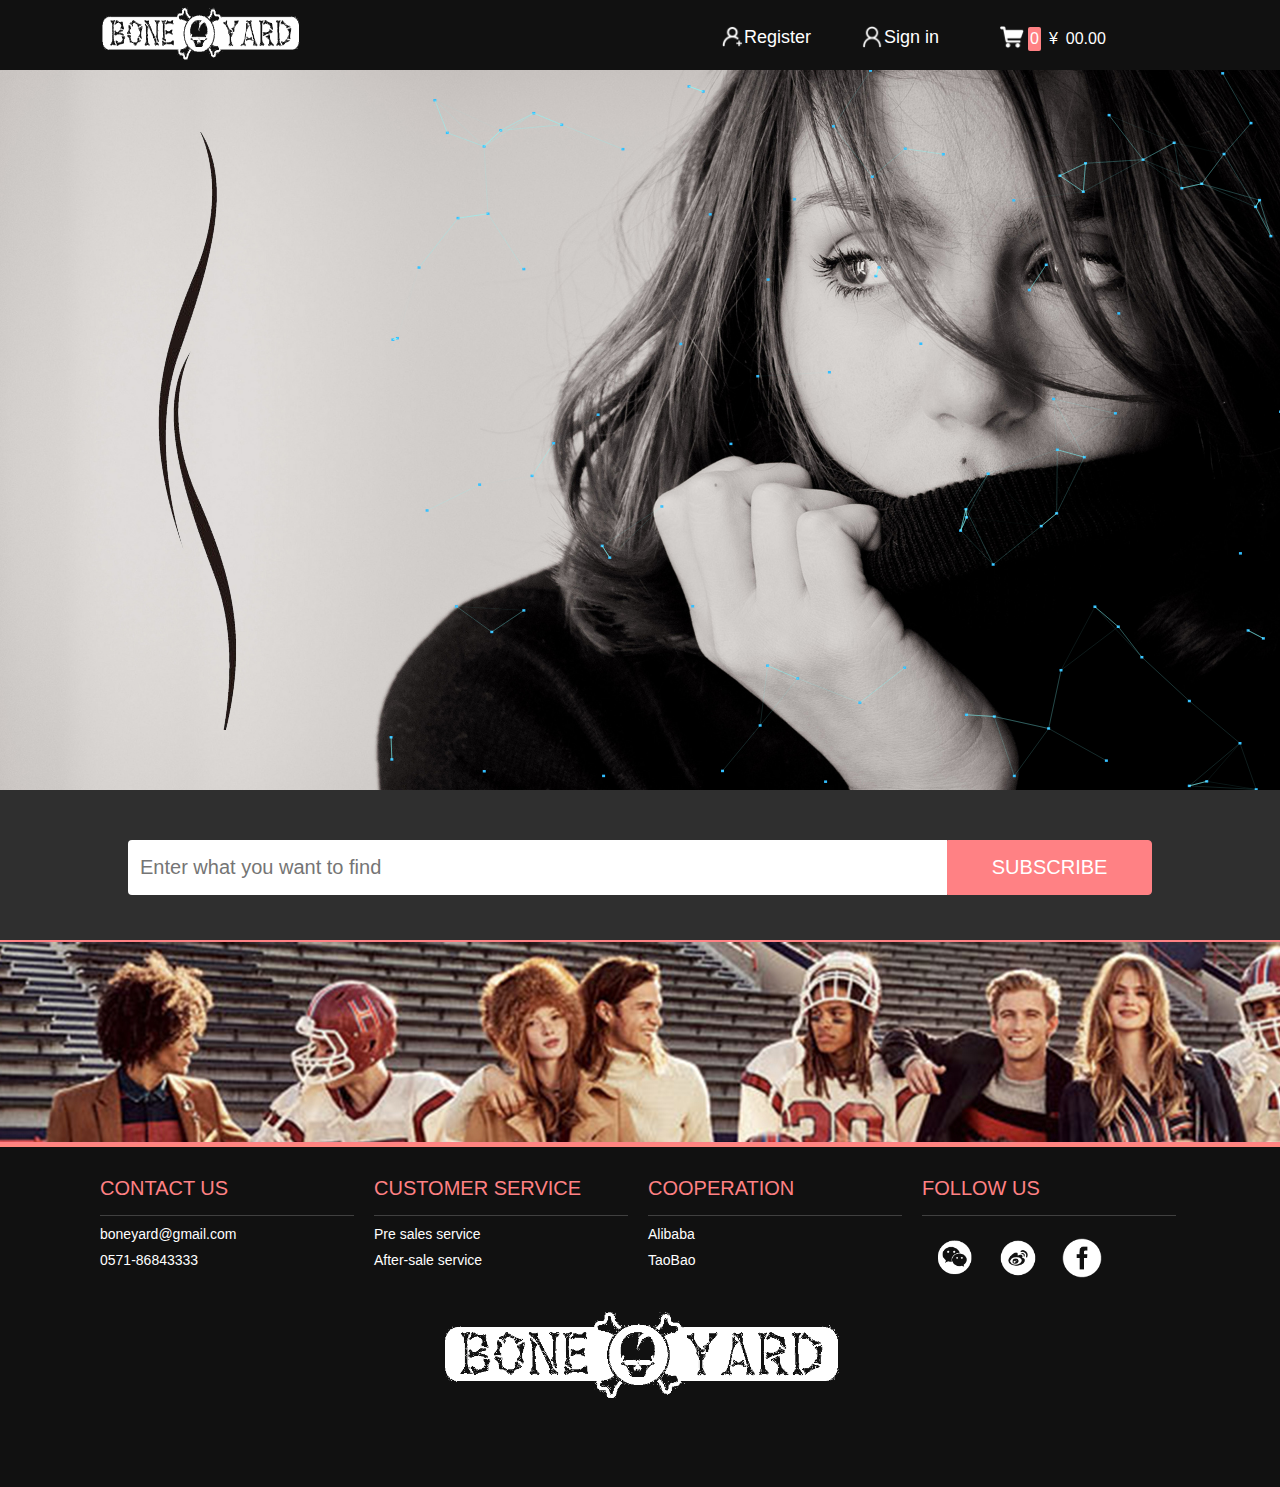
<file: html/index.html>
<!DOCTYPE html>
<html lang="en">
<head>
    <meta charset="UTF-8">
    <title>BoneYard</title>
    <!--<meta name="keywords" content="">-->
    <!--<meta name="description" content="">-->
    <link rel="stylesheet" href="../css/header.css">
    <link rel="stylesheet" href="../css/footer.css">
    <link rel="stylesheet" href="../css/sweet-alert.css">
    <link rel="stylesheet" href="../css/index.css">
    <script src="../js/jquery-3.1.1.js"></script>
</head>
<body>
    <header>
        <div class="header">
            <a class="header_home" href="../html/index.html"><img src="../img/4sde.png" alt=""></a>
                <ul>
                    <li>
                        <a href="../html/register.html">
                            <span class="header_register"><img src="../img/register.png"></span>
                            Register
                        </a>
                    </li>
                    <li>
                        <a href="../html/login.html">
                            <span class="header_signIn"><img src="../img/signIn.png"></span>
                            Sign in
                        </a>
                    </li>
                    <li>
                        <a href="../html/cart.html">
                            <span class="header_buyCar"><img src="../img/buyCar.png"></span>
                            <p class="cart_num">0</p><p class="cart_sym">¥</p><p class="cart_price">00.00</p>
                        </a>
                    </li>

                </ul>
        </div>
    </header>

    <div id="mainBody">
        <div id="body_particle"></div>
        <div class="list">

        </div>
    </div>


    <div class="search">
        <div class="form">
            <input class="searchContent" type="search" placeholder="Enter what you want to find">
            <input class="submit" type="button" value="SUBSCRIBE">
        </div>
    </div>
    <div class="advert">
        <a href="../html/list.html?0">
            <div class="carousel">
                <ul>
                    <li><img src="../img/lb1.jpg"></li>
                    <li><img src="../img/lb2.jpg"></li>
                    <li><img src="../img/lb3.jpg"></li>
                    <li><img src="../img/lb4.jpg"></li>
                </ul>
            </div>
        </a>
    </div>

    <footer>
        <div class="info">
            <div class="info_inner">
                <ul class="contact">
                    <h3>CONTACT US</h3>
                    <li>
                        <a href="">boneyard@gmail.com</a>
                    </li>
                    <li>
                        <a href="">0571-86843333</a>
                    </li>
                </ul>
                <ul class="service">
                    <h3>CUSTOMER SERVICE</h3>
                    <li>
                        <a href="">Pre sales service</a>
                    </li>
                    <li>
                        <a href="">After-sale service</a>
                    </li>
                </ul>
                <ul class="cooperation">
                    <h3>COOPERATION</h3>
                    <li>
                        <a href="https://www.1688.com/">Alibaba</a>
                    </li>
                    <li>
                        <a href="https://www.taobao.com/">TaoBao</a>
                    </li>
                </ul>
                <ul class="followUs">
                    <h3>FOLLOW US</h3>
                    <li>
                        <a href="" class="followUs_wx"></a>
                    </li>
                    <li>
                        <a href="" class="followUs_wb"></a>
                    </li>
                    <li>
                        <a href="" class="followUs_fb"></a>
                    </li>
                </ul>
                <div class="footer_pic">
                    <img src="../img/4sde.png" >
                </div>

            </div>
        </div>

    </footer>

    <!--<script src="../js/jquery-3.1.1.js"></script>-->
    <script src="../js/canvas-particle.js"></script>
    <script src="../js/sweet-alert.min.js"></script>
    <script src="../js/cart_info.js"></script>
    <script src="../js/jquery.imgscroll.min.js"></script>
    <script src="../js/search.js"></script>
    <script src="../js/index.js"></script>

</body>
</html>
</file>
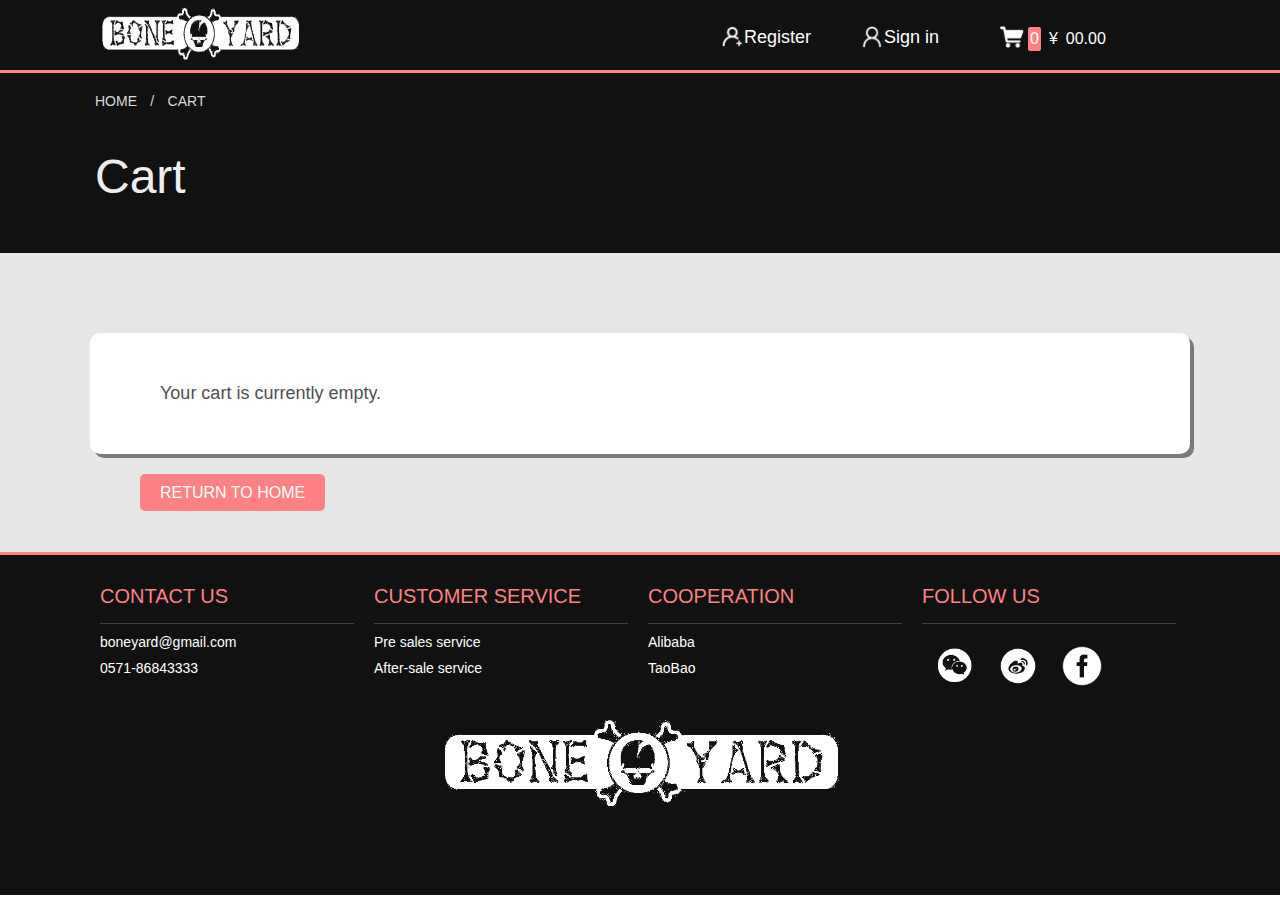
<file: html/cart.html>
<!DOCTYPE html>
<html lang="en">
<head>
    <meta charset="UTF-8">
    <title>Cart-BoneYard</title>
    <!--<meta name="keywords" content="">-->
    <!--<meta name="description" content="">-->
    <link rel="stylesheet" href="../css/header.css">
    <link rel="stylesheet" href="../css/footer.css">
    <link rel="stylesheet" href="../css/sweet-alert.css">
    <link rel="stylesheet" href="../css/cart.css">
</head>
<body>
<header>
    <div class="header">
        <a class="header_home" href="../html/index.html"><img src="../img/4sde.png" alt=""></a>
        <ul>
            <li>
                <a href="../html/register.html">
                    <span class="header_register"><img src="../img/register.png"></span>
                    Register
                </a>
            </li>
            <li>
                <a href="../html/login.html">
                    <span class="header_signIn"><img src="../img/signIn.png"></span>
                    Sign in
                </a>
            </li>
            <li>
                <a href="">
                    <span class="header_buyCar"><img src="../img/buyCar.png"></span>
                    <p class="cart_num">0</p><p class="cart_sym">¥</p><p class="cart_price">00.00</p>
                </a>
            </li>

        </ul>
    </div>
</header>

<div id="mainBody">
    <div class="shop_list">
        <div class="shop_list_inner">
            <a href="../html/index.html">HOME</a>
            <a>/</a>
            <a>CART</a>
            <P class="shop_list_classT">Cart</P>
        </div>
    </div>
    <div class="main_inner">
        <div class="cart-info">
            <p class="cartEmp">Your cart is currently empty.</p>
            <div class="cartNav">
                <p class="cartNav_name">商品名</p>
                <p class="cartNav_num">数量</p>
                <p class="cartNav_price">价格</p>
                <p>删除</p>
            </div>
            <div class="cartItem">

            </div>
            <p class="totalPrice">¥00.00</p>
        </div>
        <a class="gohome" href="../html/index.html">RETURN TO HOME</a>
    </div>



</div>

<footer>
    <div class="info">
        <div class="info_inner">
            <ul class="contact">
                <h3>CONTACT US</h3>
                <li>
                    <a href="">boneyard@gmail.com</a>
                </li>
                <li>
                    <a href="">0571-86843333</a>
                </li>
            </ul>
            <ul class="service">
                <h3>CUSTOMER SERVICE</h3>
                <li>
                    <a href="">Pre sales service</a>
                </li>
                <li>
                    <a href="">After-sale service</a>
                </li>
            </ul>
            <ul class="cooperation">
                <h3>COOPERATION</h3>
                <li>
                    <a href="https://www.1688.com/">Alibaba</a>
                </li>
                <li>
                    <a href="https://www.taobao.com/">TaoBao</a>
                </li>
            </ul>
            <ul class="followUs">
                <h3>FOLLOW US</h3>
                <li>
                    <a href="" class="followUs_wx"></a>
                </li>
                <li>
                    <a href="" class="followUs_wb"></a>
                </li>
                <li>
                    <a href="" class="followUs_fb"></a>
                </li>
            </ul>
            <div class="footer_pic">
                <img src="../img/4sde.png" >
            </div>

        </div>
    </div>

</footer>

<script src="../js/jquery-3.1.1.js"></script>
<script src="../js/sweet-alert.min.js"></script>
<script src="../js/cart.js"></script>
</body>
</html>
</file>
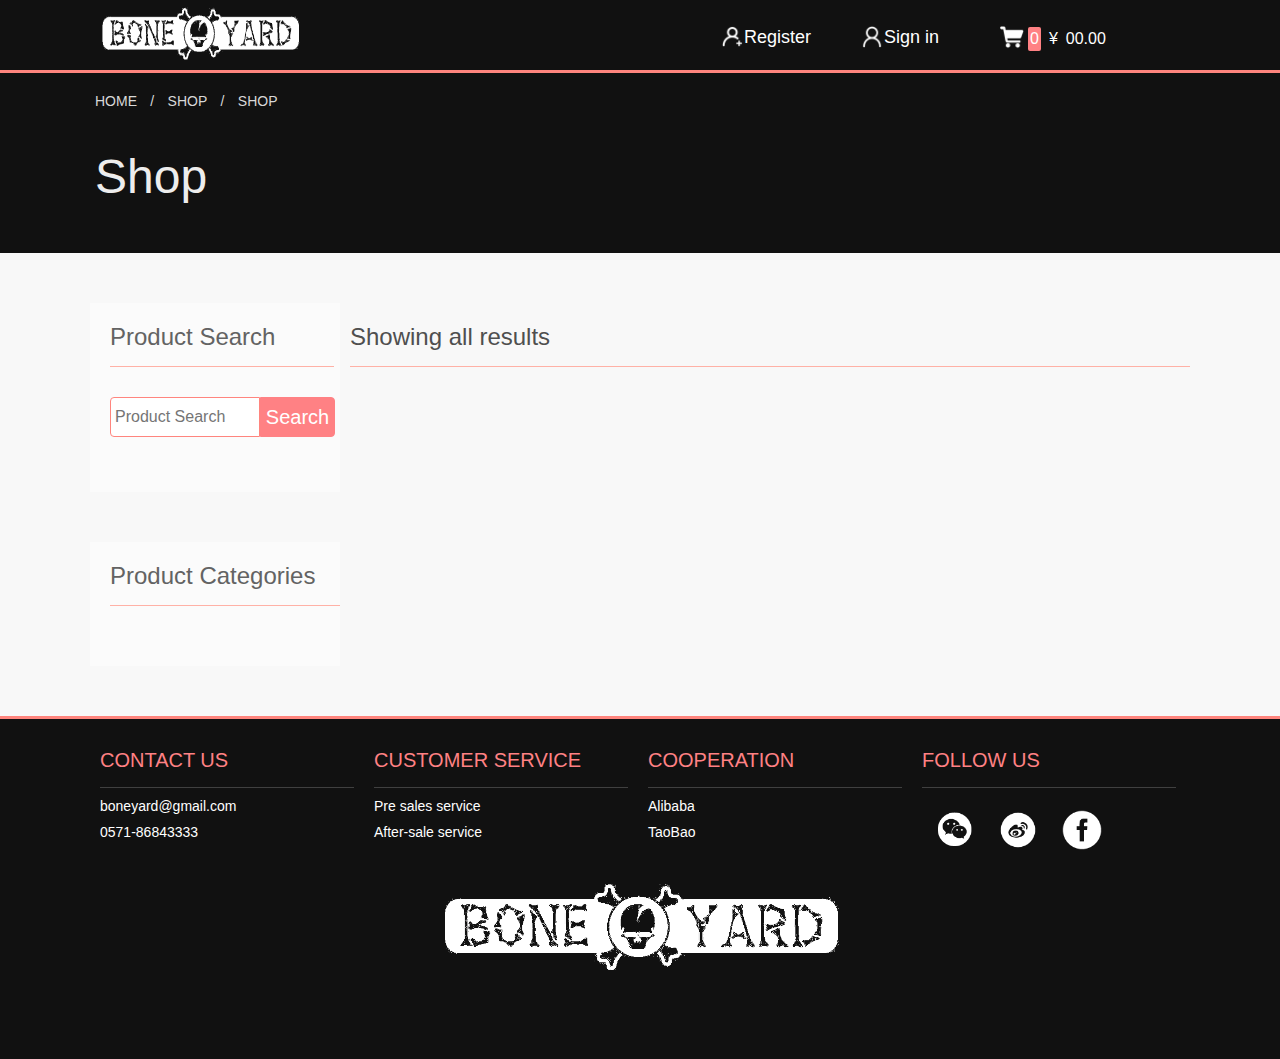
<file: html/list.html>
<!DOCTYPE html>
<html lang="en">
<head>
    <meta charset="UTF-8">
    <title>List-BoneYard</title>
    <!--<meta name="keywords" content="">-->
    <!--<meta name="description" content="">-->
    <link rel="stylesheet" href="../css/header.css">
    <link rel="stylesheet" href="../css/footer.css">
    <link rel="stylesheet" href="../css/sweet-alert.css">
    <link rel="stylesheet" href="../css/list.css">
</head>
<body>
<header>
    <div class="header">
        <a class="header_home" href="../html/index.html"><img src="../img/4sde.png" alt=""></a>
        <ul>
            <li>
                <a href="../html/register.html">
                    <span class="header_register"><img src="../img/register.png"></span>
                    Register
                </a>
            </li>
            <li>
                <a href="../html/login.html">
                    <span class="header_signIn"><img src="../img/signIn.png"></span>
                    Sign in
                </a>
            </li>
            <li>
                <a href="../html/cart.html">
                    <span class="header_buyCar"><img src="../img/buyCar.png"></span>
                    <p class="cart_num">0</p><p class="cart_sym">¥</p><p class="cart_price">00.00</p>
                </a>
            </li>

        </ul>
    </div>
</header>

<div id="mainBody">
    <div class="shop_list">
        <div class="shop_list_inner">
            <a href="../html/index.html">HOME</a>
            <a>/</a>
            <a>SHOP</a>
            <a>/</a>
            <a class="shop_list_class">SHOP</a>
            <P class="shop_list_classT">Shop</P>
        </div>
    </div>
    <div class="main_inner">
        <div class="shop_left">
            <div class="search">
                <h3>Product Search</h3>
                <div class="form">
                    <input class="searchContent" type="search" placeholder="Product Search">
                    <input class="submit" type="button" value="Search">
                </div>
            </div>
            <div class="itemClass">
                <h3>Product Categories</h3>
                <div class="itemClassList">

                </div>
            </div>
        </div>
        <div class="shop_right">
            <h3>Showing all results</h3>
        </div>
    </div>


</div>

<footer>
    <div class="info">
        <div class="info_inner">
            <ul class="contact">
                <h3>CONTACT US</h3>
                <li>
                    <a href="">boneyard@gmail.com</a>
                </li>
                <li>
                    <a href="">0571-86843333</a>
                </li>
            </ul>
            <ul class="service">
                <h3>CUSTOMER SERVICE</h3>
                <li>
                    <a href="">Pre sales service</a>
                </li>
                <li>
                    <a href="">After-sale service</a>
                </li>
            </ul>
            <ul class="cooperation">
                <h3>COOPERATION</h3>
                <li>
                    <a href="https://www.1688.com/">Alibaba</a>
                </li>
                <li>
                    <a href="https://www.taobao.com/">TaoBao</a>
                </li>
            </ul>
            <ul class="followUs">
                <h3>FOLLOW US</h3>
                <li>
                    <a href="" class="followUs_wx"></a>
                </li>
                <li>
                    <a href="" class="followUs_wb"></a>
                </li>
                <li>
                    <a href="" class="followUs_fb"></a>
                </li>
            </ul>
            <div class="footer_pic">
                <img src="../img/4sde.png" >
            </div>

        </div>
    </div>

</footer>

<script src="../js/jquery-3.1.1.js"></script>
<script src="../js/search.js"></script>
<script src="../js/cart_info.js"></script>
<script src="../js/sweet-alert.min.js"></script>
<script src="../js/list.js"></script>
</body>
</html>
</file>
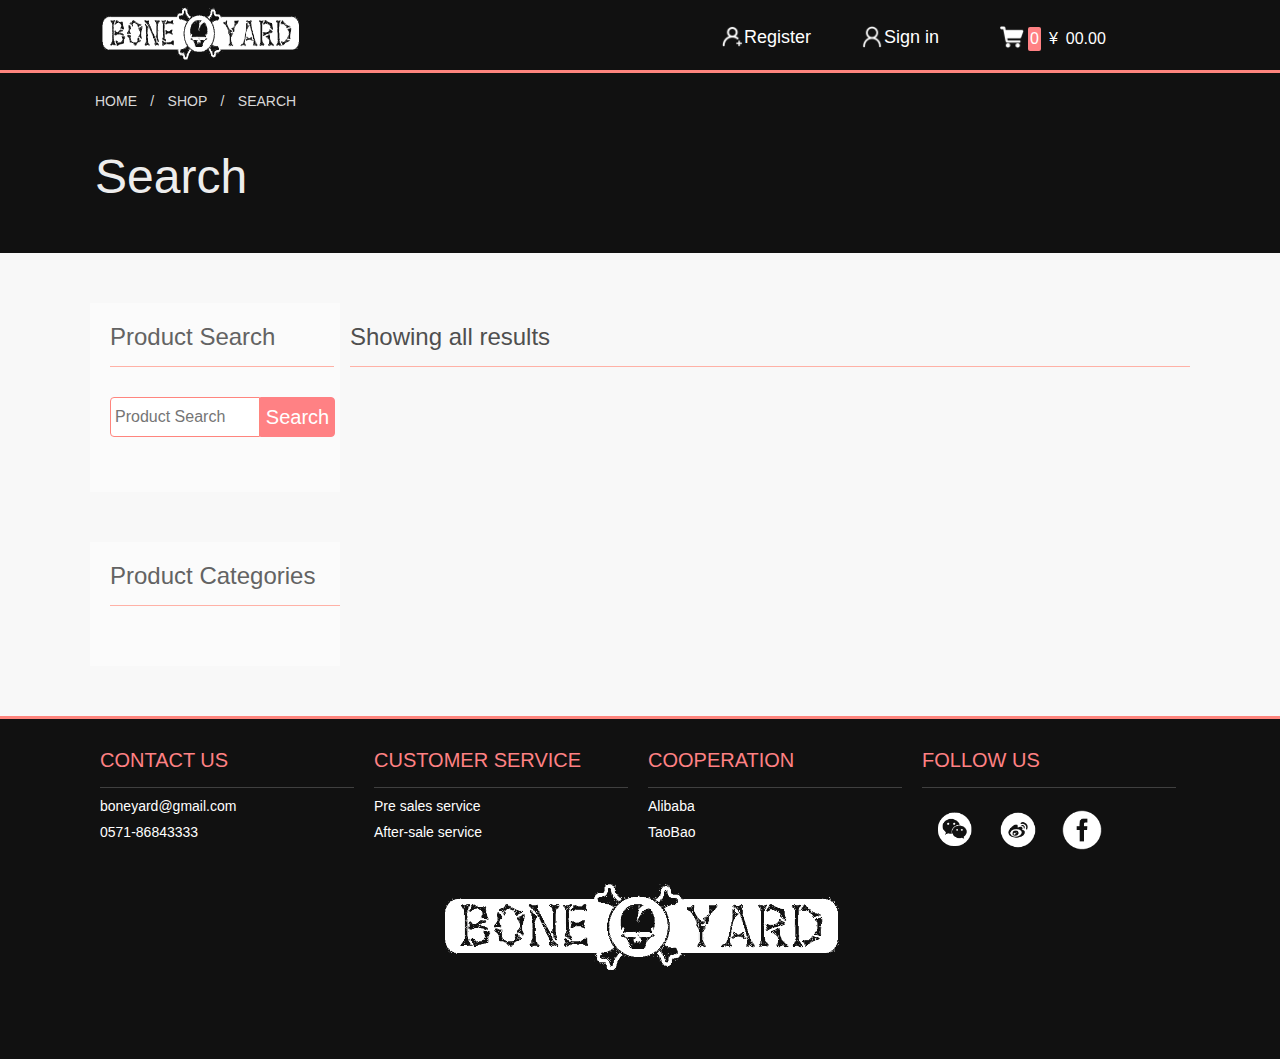
<file: html/listSearch.html>
<!DOCTYPE html>
<html lang="en">
<head>
    <meta charset="UTF-8">
    <title>List-BoneYard</title>
    <!--<meta name="keywords" content="">-->
    <!--<meta name="description" content="">-->
    <link rel="stylesheet" href="../css/header.css">
    <link rel="stylesheet" href="../css/footer.css">
    <link rel="stylesheet" href="../css/sweet-alert.css">
    <link rel="stylesheet" href="../css/list.css">
</head>
<body>
<header>
    <div class="header">
        <a class="header_home" href="../html/index.html"><img src="../img/4sde.png" alt=""></a>
        <ul>
            <li>
                <a href="../html/register.html">
                    <span class="header_register"><img src="../img/register.png"></span>
                    Register
                </a>
            </li>
            <li>
                <a href="../html/login.html">
                    <span class="header_signIn"><img src="../img/signIn.png"></span>
                    Sign in
                </a>
            </li>
            <li>
                <a href="../html/cart.html">
                    <span class="header_buyCar"><img src="../img/buyCar.png"></span>
                    <p class="cart_num">0</p><p class="cart_sym">¥</p><p class="cart_price">00.00</p>
                </a>
            </li>

        </ul>
    </div>
</header>

<div id="mainBody">
    <div class="shop_list">
        <div class="shop_list_inner">
            <a href="../html/index.html">HOME</a>
            <a>/</a>
            <a>SHOP</a>
            <a>/</a>
            <a class="shop_list_class">SEARCH</a>
            <P class="shop_list_classT">Search</P>
        </div>
    </div>
    <div class="main_inner">
        <div class="shop_left">
            <div class="search">
                <h3>Product Search</h3>
                <div class="form">
                    <input class="searchContent" type="search" placeholder="Product Search">
                    <input class="submit" type="button" value="Search">
                </div>
            </div>
            <div class="itemClass">
                <h3>Product Categories</h3>
                <div class="itemClassList">

                </div>
            </div>
        </div>
        <div class="shop_right">
            <h3>Showing all results</h3>
        </div>
    </div>


</div>

<footer>
    <div class="info">
        <div class="info_inner">
            <ul class="contact">
                <h3>CONTACT US</h3>
                <li>
                    <a href="">boneyard@gmail.com</a>
                </li>
                <li>
                    <a href="">0571-86843333</a>
                </li>
            </ul>
            <ul class="service">
                <h3>CUSTOMER SERVICE</h3>
                <li>
                    <a href="">Pre sales service</a>
                </li>
                <li>
                    <a href="">After-sale service</a>
                </li>
            </ul>
            <ul class="cooperation">
                <h3>COOPERATION</h3>
                <li>
                    <a href="https://www.1688.com/">Alibaba</a>
                </li>
                <li>
                    <a href="https://www.taobao.com/">TaoBao</a>
                </li>
            </ul>
            <ul class="followUs">
                <h3>FOLLOW US</h3>
                <li>
                    <a href="" class="followUs_wx"></a>
                </li>
                <li>
                    <a href="" class="followUs_wb"></a>
                </li>
                <li>
                    <a href="" class="followUs_fb"></a>
                </li>
            </ul>
            <div class="footer_pic">
                <img src="../img/4sde.png" >
            </div>

        </div>
    </div>

</footer>

<script src="../js/jquery-3.1.1.js"></script>
<script src="../js/search.js"></script>
<script src="../js/cart_info.js"></script>
<script src="../js/sweet-alert.min.js"></script>
<script src="../js/listSearch.js"></script>
</body>
</html>
</file>
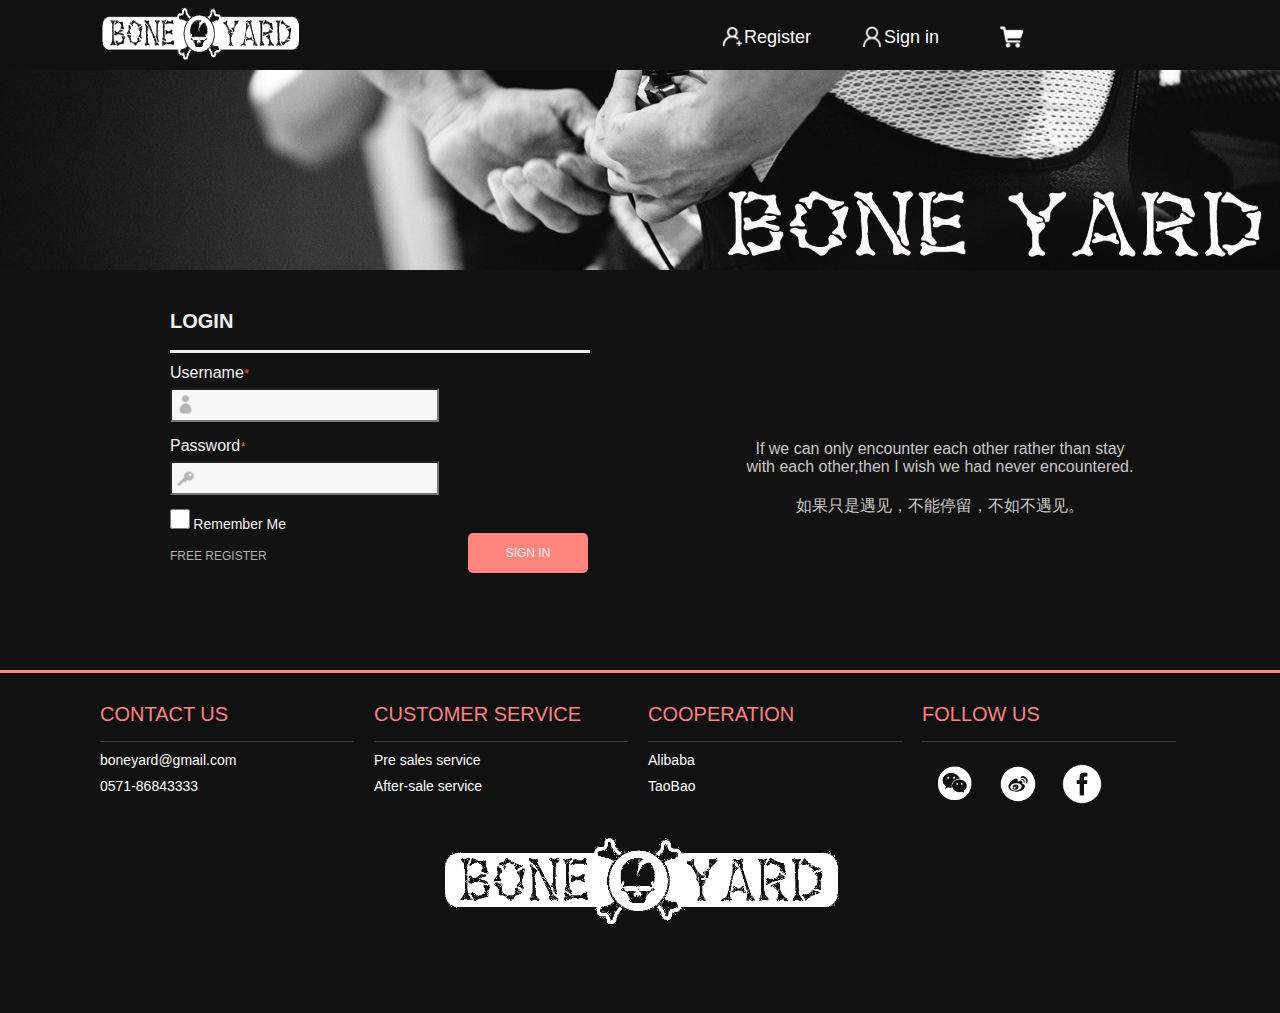
<file: html/login.html>
<!DOCTYPE html>
<html lang="en">
<head>
    <meta charset="UTF-8">
    <title>Login-BoneYard</title>
    <!--<meta name="keywords" content="">-->
    <!--<meta name="description" content="">-->
    <link rel="stylesheet" href="../css/header.css">
    <link rel="stylesheet" href="../css/footer.css">
    <link rel="stylesheet" href="../css/sweet-alert.css">
    <link rel="stylesheet" href="../css/login.css">
</head>
<body>
<header>
    <div class="header">
        <a class="header_home" href="../html/index.html"><img src="../img/4sde.png" alt=""></a>
        <ul>
            <li>
                <a href="../html/register.html">
                    <span class="header_register"><img src="../img/register.png"></span>
                    Register
                </a>
            </li>
            <li>
                <a href="../html/login.html">
                    <span class="header_signIn"><img src="../img/signIn.png"></span>
                    Sign in
                </a>
            </li>
            <li>
                <a href="../html/cart.html">
                    <span class="header_buyCar"><img src="../img/buyCar.png"></span>
                </a>
            </li>

        </ul>
    </div>
</header>

<div id="mainBody">
    <img src="../img/Cycling.jpg" alt="" class="mainBG">
    <div class="inner">

        <div class="login">
            <h3>LOGIN</h3>
            <span>Username<i style="color: #ff5e3c">*</i></span>
            <input class="input username" type="text" />
            <span>Password<i style="color: #ff5e3c">*</i></span>
            <input class="input password" type="password"/>
            <input class="in_check" type="checkbox" id="remember"/>
            <label for="remember">Remember Me</label>
            <input class="in_sub" type="button" value="SIGN IN"/>
            <div class="freeRegister">
                <a href="../html/register.html">FREE REGISTER</a>
            </div>
        </div>
        <div class="text">
            <p>If we can only encounter each other rather than stay with each other,then I wish we had never encountered.</p>
            <p>如果只是遇见，不能停留，不如不遇见。</p>
        </div>
    </div>
</div>

<footer>
    <div class="info">
        <div class="info_inner">
            <ul class="contact">
                <h3>CONTACT US</h3>
                <li>
                    <a href="">boneyard@gmail.com</a>
                </li>
                <li>
                    <a href="">0571-86843333</a>
                </li>
            </ul>
            <ul class="service">
                <h3>CUSTOMER SERVICE</h3>
                <li>
                    <a href="">Pre sales service</a>
                </li>
                <li>
                    <a href="">After-sale service</a>
                </li>
            </ul>
            <ul class="cooperation">
                <h3>COOPERATION</h3>
                <li>
                    <a href="https://www.1688.com/">Alibaba</a>
                </li>
                <li>
                    <a href="https://www.taobao.com/">TaoBao</a>
                </li>
            </ul>
            <ul class="followUs">
                <h3>FOLLOW US</h3>
                <li>
                    <a href="" class="followUs_wx"></a>
                </li>
                <li>
                    <a href="" class="followUs_wb"></a>
                </li>
                <li>
                    <a href="" class="followUs_fb"></a>
                </li>
            </ul>
            <div class="footer_pic">
                <img src="../img/4sde.png" >
            </div>

        </div>
    </div>

</footer>

<script src="../js/jquery-3.1.1.js"></script>
<script src="../js/search.js"></script>
<script src="../js/sweet-alert.min.js"></script>
<script src="../js/login.js"></script>
</body>
</html>
</file>
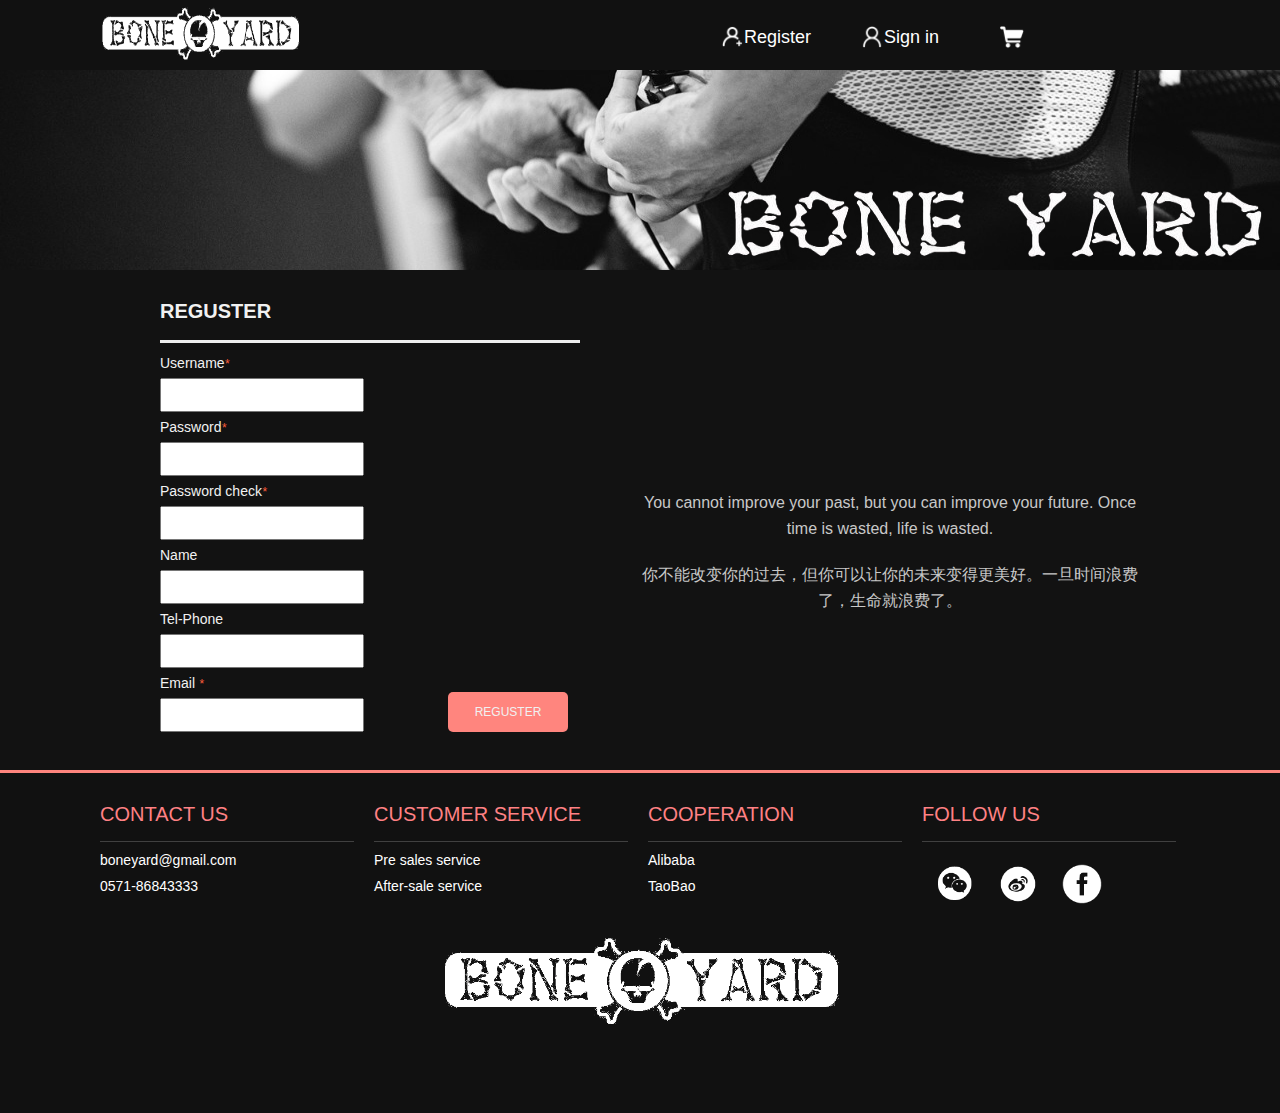
<file: html/register.html>
<!DOCTYPE html>
<html lang="en">
<head>
    <meta charset="UTF-8">
    <title>Register-BoneYard</title>
    <!--<meta name="keywords" content="">-->
    <!--<meta name="description" content="">-->
    <link rel="stylesheet" href="../css/header.css">
    <link rel="stylesheet" href="../css/footer.css">
    <link rel="stylesheet" href="../css/sweet-alert.css">
    <link rel="stylesheet" href="../css/register.css">
</head>
<body>
<header>
    <div class="header">
        <a class="header_home" href="../html/index.html"><img src="../img/4sde.png" alt=""></a>
        <ul>
            <li>
                <a href="../html/register.html">
                    <span class="header_register"><img src="../img/register.png"></span>
                    Register
                </a>
            </li>
            <li>
                <a href="../html/login.html">
                    <span class="header_signIn"><img src="../img/signIn.png"></span>
                    Sign in
                </a>
            </li>
            <li>
                <a href="../html/cart.html">
                    <span class="header_buyCar"><img src="../img/buyCar.png"></span>
                </a>
            </li>

        </ul>
    </div>
</header>

<div id="mainBody">
    <img src="../img/Cycling.jpg" alt="" class="mainBG">
    <div class="inner">

        <div class="register">
            <h3>REGUSTER</h3>
            <div>
                <span>Username<i style="color: #ff5e3c">*</i></span>
                <input class="input username" type="text"/>
            </div>
            <div>
                <span>Password<i style="color: #ff5e3c">*</i></span>
                <input class="input password" type="password" maxlength="12"/>
            </div>
            <div>
                <span>Password check<i style="color: #ff5e3c">*</i></span>
                <input class="input password2" type="password" maxlength="12"/>
            </div>
            <div>
                <span>Name</span>
                <input class="input name" type="text"/>
            </div>
            <div>
                <span>Tel-Phone</span>
                <input class="input phone_number" type="text"/>
            </div>
            <div>
                <span>Email <i style="color: #ff5e3c">*</i></span>
                <input class="input email" type="email"/>
            </div>
            <input class="in_sub" type="button" value="REGUSTER"/>
        </div>
        <div class="text">
            <p>You cannot improve your past, but you can improve your future. Once time is wasted, life is wasted.</p>
            <p>你不能改变你的过去，但你可以让你的未来变得更美好。一旦时间浪费了，生命就浪费了。</p>
        </div>
    </div>
</div>

<footer>
    <div class="info">
        <div class="info_inner">
            <ul class="contact">
                <h3>CONTACT US</h3>
                <li>
                    <a href="">boneyard@gmail.com</a>
                </li>
                <li>
                    <a href="">0571-86843333</a>
                </li>
            </ul>
            <ul class="service">
                <h3>CUSTOMER SERVICE</h3>
                <li>
                    <a href="">Pre sales service</a>
                </li>
                <li>
                    <a href="">After-sale service</a>
                </li>
            </ul>
            <ul class="cooperation">
                <h3>COOPERATION</h3>
                <li>
                    <a href="https://www.1688.com/">Alibaba</a>
                </li>
                <li>
                    <a href="https://www.taobao.com/">TaoBao</a>
                </li>
            </ul>
            <ul class="followUs">
                <h3>FOLLOW US</h3>
                <li>
                    <a href="" class="followUs_wx"></a>
                </li>
                <li>
                    <a href="" class="followUs_wb"></a>
                </li>
                <li>
                    <a href="" class="followUs_fb"></a>
                </li>
            </ul>
            <div class="footer_pic">
                <img src="../img/4sde.png" >
            </div>

        </div>
    </div>

</footer>

<script src="../js/jquery-3.1.1.js"></script>
<script src="../js/search.js"></script>
<script src="../js/sweet-alert.min.js"></script>
<script src="../js/register.js"></script>
</body>
</html>
</file>
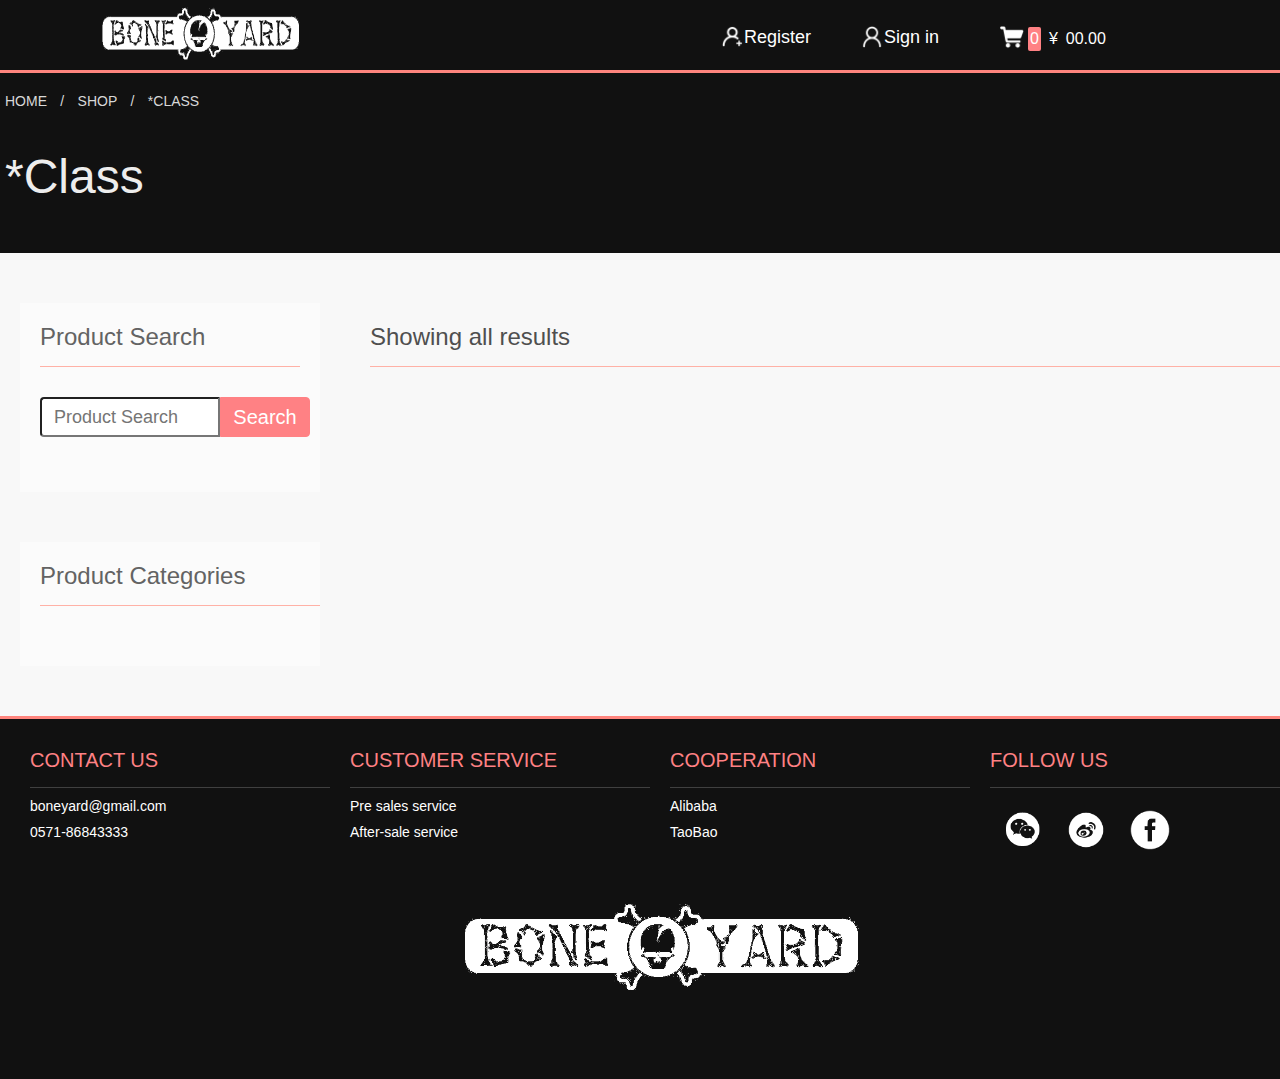
<file: 电商项目/html/list.html>
<!DOCTYPE html>
<html lang="en">
<head>
    <meta charset="UTF-8">
    <title>List-BoneYard</title>
    <!--<meta name="keywords" content="">-->
    <!--<meta name="description" content="">-->
    <link rel="stylesheet" href="../css/header.css">
    <link rel="stylesheet" href="../css/footer.css">
    <link rel="stylesheet" href="../css/sweet-alert.css">
    <link rel="stylesheet" href="../css/list.css">
</head>
<body>
<header>
    <div class="header">
        <a class="header_home" href="../html/index.html"><img src="../img/4sde.png" alt=""></a>
        <ul>
            <li>
                <a href="../html/register.html">
                    <span class="header_register"><img src="../img/register.png"></span>
                    Register
                </a>
            </li>
            <li>
                <a href="../html/login.html">
                    <span class="header_signIn"><img src="../img/signIn.png"></span>
                    Sign in
                </a>
            </li>
            <li>
                <a href="../html/cart.html">
                    <span class="header_buyCar"><img src="../img/buyCar.png"></span>
                    <p class="cart_num">0</p><p class="cart_sym">¥</p><p class="cart_price">00.00</p>
                </a>
            </li>

        </ul>
    </div>
</header>

<div id="mainBody">
    <div class="shop_list">
        <div class="shop_list_inner">
            <a href="../html/index.html">HOME</a>
            <a>/</a>
            <a>SHOP</a>
            <a>/</a>
            <a class="shop_list_class">*CLASS</a>
            <P class="shop_list_classT">*Class</P>
        </div>
    </div>
    <div class="main_inner">
        <div class="shop_left">
            <div class="search">
                <h3>Product Search</h3>
                <div class="form">
                    <input class="searchContent" type="search" placeholder="Product Search">
                    <input class="submit" type="button" value="Search">
                </div>
            </div>
            <div class="itemClass">
                <h3>Product Categories</h3>
                <div class="itemClassList">

                </div>
            </div>
        </div>
        <div class="shop_right">
            <h3>Showing all results</h3>
        </div>
    </div>


</div>

<footer>
    <div class="info">
        <div class="info_inner">
            <ul class="contact">
                <h3>CONTACT US</h3>
                <li>
                    <a href="">boneyard@gmail.com</a>
                </li>
                <li>
                    <a href="">0571-86843333</a>
                </li>
            </ul>
            <ul class="service">
                <h3>CUSTOMER SERVICE</h3>
                <li>
                    <a href="">Pre sales service</a>
                </li>
                <li>
                    <a href="">After-sale service</a>
                </li>
            </ul>
            <ul class="cooperation">
                <h3>COOPERATION</h3>
                <li>
                    <a href="https://www.1688.com/">Alibaba</a>
                </li>
                <li>
                    <a href="https://www.taobao.com/">TaoBao</a>
                </li>
            </ul>
            <ul class="followUs">
                <h3>FOLLOW US</h3>
                <li>
                    <a href="" class="followUs_wx"></a>
                </li>
                <li>
                    <a href="" class="followUs_wb"></a>
                </li>
                <li>
                    <a href="" class="followUs_fb"></a>
                </li>
            </ul>
            <div class="footer_pic">
                <img src="../img/4sde.png" >
            </div>

        </div>
    </div>

</footer>

<script src="../js/jquery-3.1.1.js"></script>
<script src="../js/search.js"></script>
<script src="../js/cart_info.js"></script>
<script src="../js/sweet-alert.min.js"></script>
<script src="../js/list.js"></script>
</body>
</html>
</file>
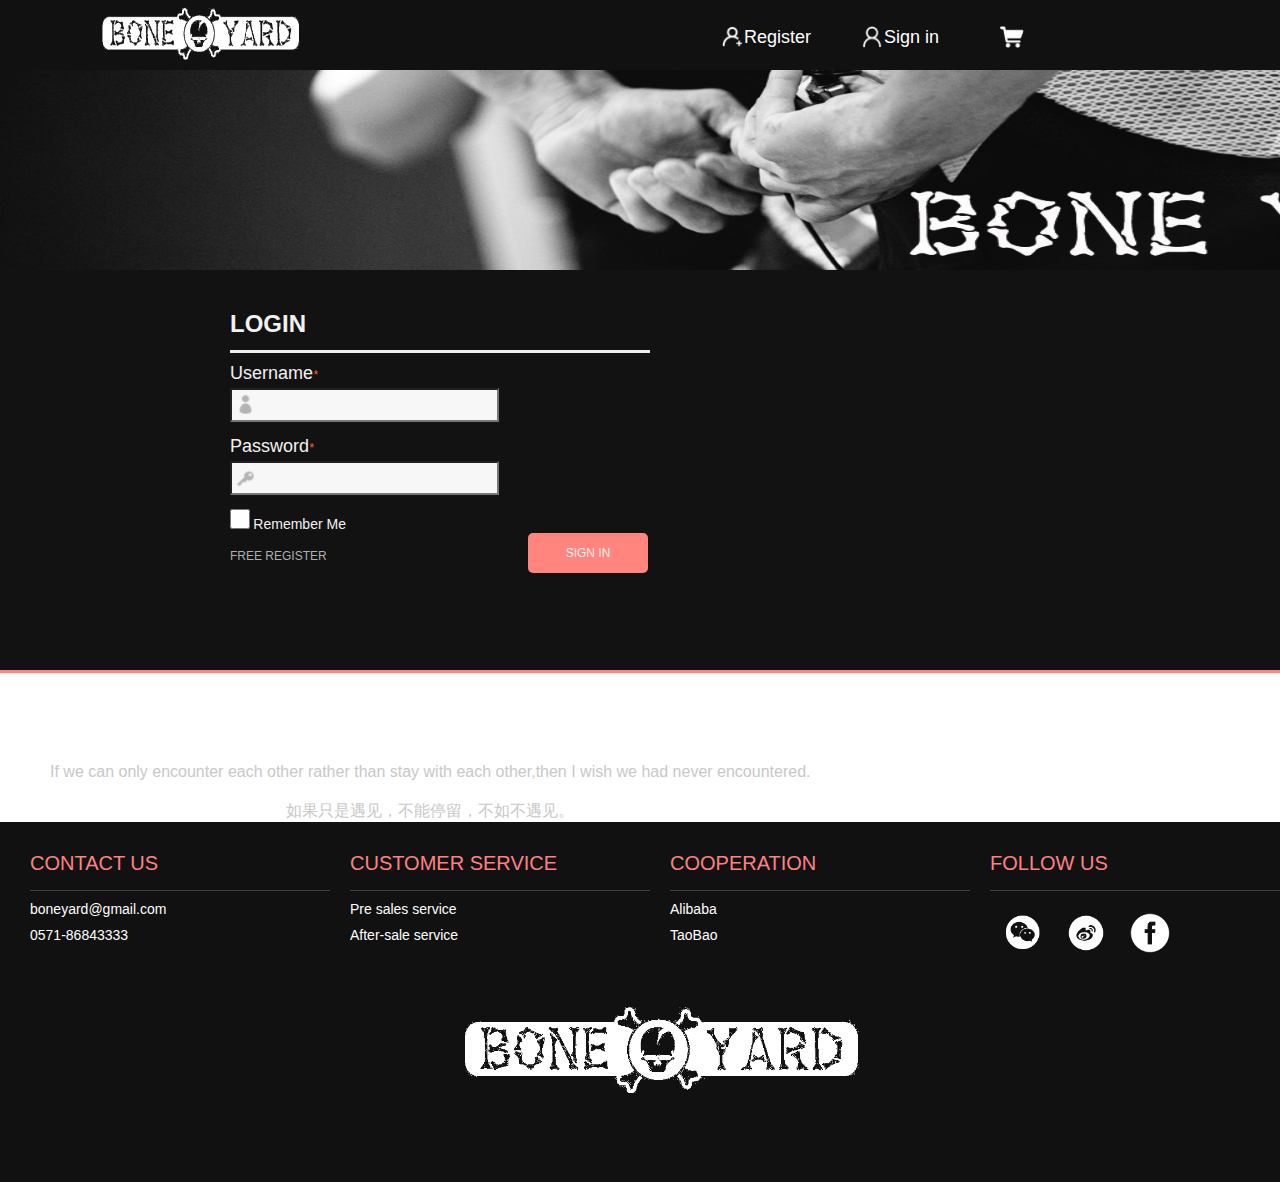
<file: 电商项目/html/login.html>
<!DOCTYPE html>
<html lang="en">
<head>
    <meta charset="UTF-8">
    <title>Login-BoneYard</title>
    <!--<meta name="keywords" content="">-->
    <!--<meta name="description" content="">-->
    <link rel="stylesheet" href="../css/header.css">
    <link rel="stylesheet" href="../css/footer.css">
    <link rel="stylesheet" href="../css/sweet-alert.css">
    <link rel="stylesheet" href="../css/login.css">
</head>
<body>
<header>
    <div class="header">
        <a class="header_home" href="../html/index.html"><img src="../img/4sde.png" alt=""></a>
        <ul>
            <li>
                <a href="../html/register.html">
                    <span class="header_register"><img src="../img/register.png"></span>
                    Register
                </a>
            </li>
            <li>
                <a href="../html/login.html">
                    <span class="header_signIn"><img src="../img/signIn.png"></span>
                    Sign in
                </a>
            </li>
            <li>
                <a href="../html/cart.html">
                    <span class="header_buyCar"><img src="../img/buyCar.png"></span>
                </a>
            </li>

        </ul>
    </div>
</header>

<div id="mainBody">
    <img src="../img/Cycling.jpg" alt="" class="mainBG">
    <div class="login">
        <h3>LOGIN</h3>
        <span>Username<i style="color: #ff5e3c">*</i></span>
        <input class="input username" type="text" />
        <span>Password<i style="color: #ff5e3c">*</i></span>
        <input class="input password" type="password"/>
        <input class="in_check" type="checkbox" id="remember"/>
        <label for="remember">Remember Me</label>
        <input class="in_sub" type="button" value="SIGN IN"/>
        <div class="freeRegister">
            <a href="../html/register.html">FREE REGISTER</a>
        </div>
    </div>
    <div class="text">
        <p>If we can only encounter each other rather than stay with each other,then I wish we had never encountered.</p>
        <p>如果只是遇见，不能停留，不如不遇见。</p>
    </div>


</div>

<footer>
    <div class="info">
        <div class="info_inner">
            <ul class="contact">
                <h3>CONTACT US</h3>
                <li>
                    <a href="">boneyard@gmail.com</a>
                </li>
                <li>
                    <a href="">0571-86843333</a>
                </li>
            </ul>
            <ul class="service">
                <h3>CUSTOMER SERVICE</h3>
                <li>
                    <a href="">Pre sales service</a>
                </li>
                <li>
                    <a href="">After-sale service</a>
                </li>
            </ul>
            <ul class="cooperation">
                <h3>COOPERATION</h3>
                <li>
                    <a href="https://www.1688.com/">Alibaba</a>
                </li>
                <li>
                    <a href="https://www.taobao.com/">TaoBao</a>
                </li>
            </ul>
            <ul class="followUs">
                <h3>FOLLOW US</h3>
                <li>
                    <a href="" class="followUs_wx"></a>
                </li>
                <li>
                    <a href="" class="followUs_wb"></a>
                </li>
                <li>
                    <a href="" class="followUs_fb"></a>
                </li>
            </ul>
            <div class="footer_pic">
                <img src="../img/4sde.png" >
            </div>

        </div>
    </div>

</footer>

<script src="../js/jquery-3.1.1.js"></script>
<script src="../js/search.js"></script>
<script src="../js/sweet-alert.min.js"></script>
<script src="../js/login.js"></script>
</body>
</html>
</file>
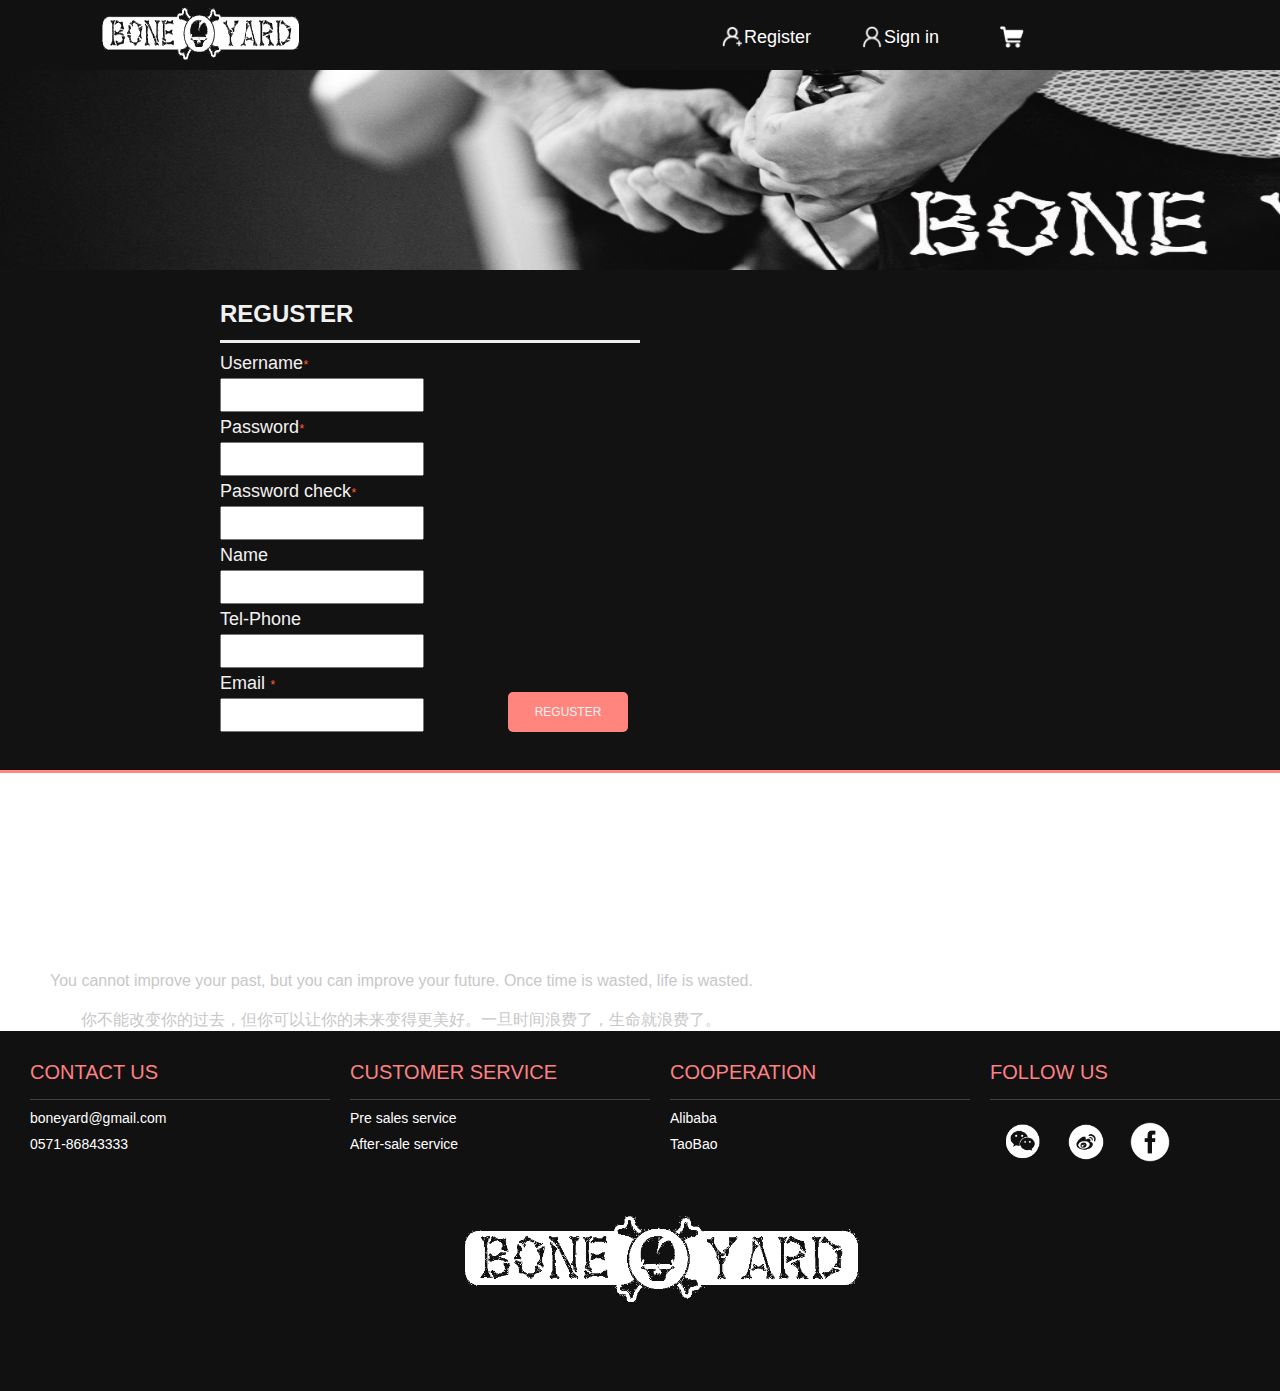
<file: 电商项目/html/register.html>
<!DOCTYPE html>
<html lang="en">
<head>
    <meta charset="UTF-8">
    <title>Register-BoneYard</title>
    <!--<meta name="keywords" content="">-->
    <!--<meta name="description" content="">-->
    <link rel="stylesheet" href="../css/header.css">
    <link rel="stylesheet" href="../css/footer.css">
    <link rel="stylesheet" href="../css/sweet-alert.css">
    <link rel="stylesheet" href="../css/register.css">
</head>
<body>
<header>
    <div class="header">
        <a class="header_home" href="../html/index.html"><img src="../img/4sde.png" alt=""></a>
        <ul>
            <li>
                <a href="../html/register.html">
                    <span class="header_register"><img src="../img/register.png"></span>
                    Register
                </a>
            </li>
            <li>
                <a href="../html/login.html">
                    <span class="header_signIn"><img src="../img/signIn.png"></span>
                    Sign in
                </a>
            </li>
            <li>
                <a href="../html/cart.html">
                    <span class="header_buyCar"><img src="../img/buyCar.png"></span>
                </a>
            </li>

        </ul>
    </div>
</header>

<div id="mainBody">
    <img src="../img/Cycling.jpg" alt="" class="mainBG">
    <div class="register">
        <h3>REGUSTER</h3>
        <div>
            <span>Username<i style="color: #ff5e3c">*</i></span>
            <input class="input username" type="text"/>
        </div>
        <div>
            <span>Password<i style="color: #ff5e3c">*</i></span>
            <input class="input password" type="password" maxlength="12"/>
        </div>
        <div>
            <span>Password check<i style="color: #ff5e3c">*</i></span>
            <input class="input password2" type="password" maxlength="12"/>
        </div>
        <div>
            <span>Name</span>
            <input class="input name" type="text"/>
        </div>
        <div>
            <span>Tel-Phone</span>
            <input class="input phone_number" type="text"/>
        </div>
        <div>
            <span>Email <i style="color: #ff5e3c">*</i></span>
            <input class="input email" type="email"/>
        </div>
        <input class="in_sub" type="button" value="REGUSTER"/>
    </div>
    <div class="text">
        <p>You cannot improve your past, but you can improve your future. Once time is wasted, life is wasted.</p>
        <p>你不能改变你的过去，但你可以让你的未来变得更美好。一旦时间浪费了，生命就浪费了。</p>
    </div>

</div>

<footer>
    <div class="info">
        <div class="info_inner">
            <ul class="contact">
                <h3>CONTACT US</h3>
                <li>
                    <a href="">boneyard@gmail.com</a>
                </li>
                <li>
                    <a href="">0571-86843333</a>
                </li>
            </ul>
            <ul class="service">
                <h3>CUSTOMER SERVICE</h3>
                <li>
                    <a href="">Pre sales service</a>
                </li>
                <li>
                    <a href="">After-sale service</a>
                </li>
            </ul>
            <ul class="cooperation">
                <h3>COOPERATION</h3>
                <li>
                    <a href="https://www.1688.com/">Alibaba</a>
                </li>
                <li>
                    <a href="https://www.taobao.com/">TaoBao</a>
                </li>
            </ul>
            <ul class="followUs">
                <h3>FOLLOW US</h3>
                <li>
                    <a href="" class="followUs_wx"></a>
                </li>
                <li>
                    <a href="" class="followUs_wb"></a>
                </li>
                <li>
                    <a href="" class="followUs_fb"></a>
                </li>
            </ul>
            <div class="footer_pic">
                <img src="../img/4sde.png" >
            </div>

        </div>
    </div>

</footer>

<script src="../js/jquery-3.1.1.js"></script>
<script src="../js/search.js"></script>
<script src="../js/sweet-alert.min.js"></script>
<script src="../js/register.js"></script>
</body>
</html>
</file>
<file: css/header.css>
header{
    width:100%;
    min-width: 1100px;
    height: 70px;
    background-color: #111;
    overflow: hidden;
}
header .header_home{
    float: left;
}
header .header_home img{
    display: block;
    width: 200px;
    height: 60px;
    margin: 5px 100px;
}
header ul{
    float: right;
    margin-top: 25px;
    margin-right:150px;
    list-style: none;
}
header ul li{
    float: left;
    width: 120px;
    padding: 0 10px;
    position: relative;
}
header ul li a{
    color: #fff;
    font-size: 18px;
    display: block;
    height: 24px;
    line-height: 24px;
}

header ul li a:hover{
    color: #bcbcbc;
}

header ul li span img{
    float: left;
    width: 24px;
    height: 24px;
}
header ul li p{
    float: left;
    color: #fff;
    height: 24px;
    font-size: 16px;
    line-height: 24px;
    margin: 2px 4px;
}
header ul li .cart_num{
    background-color: #FF8184;
    border-radius: 2px;
    padding: 0 2px;
}

header ul li .load{
    color: #fff;
    font-size: 18px;
    height: 24px;
    line-height: 24px;
    display: block;
}
header ul li .load i{
    color: #fff;
    position: absolute;
    left: 70px;
    top:0;
    font-size: 16px;
    width: 50px;
}
header ul li .load s{
    position: absolute;
    left: 90px;
    top:20px;
    font-size: 14px;
    width: 50px;
    color: #ff8e89;
    cursor: pointer;
}
header ul li .load s:hover{
    color: #ededed;
    text-decoration: underline;
}
</file>
<file: css/footer.css>
footer{
    width: 100%;
    min-width: 1100px;
    min-height: 260px;
    border-top: 3px solid #ff857e;
}
footer .info{
    width:100%;
    overflow: hidden;
    background: #111;
}
footer .info_inner{
    width:1100px;
    min-height: 300px;
    padding: 20px;
    margin: 0 auto;
}
footer .info ul{
    width: 254px;
    height: 120px;
    list-style: none;
    float: left;
    margin: 10px;
}
footer .info ul h3{
    color: rgba( 255,129,132, 1 );
    padding-bottom: 15px;
    border-bottom: 1px solid rgba(255, 255, 255, 0.2);
    font-size: 20px;
    font-weight: 400;
}
footer .info ul li{
    margin-top: 10px;
}
footer .info ul li a{
    font-size: 14px;
    color: #fff;
}
footer .info ul li .followUs_wx{
    width: 64px;
    height: 64px;
    transform: scale(0.6,0.6);
    background: url("../img/wx.png");
    float: left;
}
footer .info ul li .followUs_wb{
    width: 64px;
    height: 64px;
    transform: scale(0.6,0.6);
    background: url("../img/wb.png");
    float: left;
}
footer .info ul li .followUs_fb{
    width: 64px;
    height: 64px;
    transform: scale(0.6,0.6);
    background: url("../img/facebook.png");
    float: left;
}
footer .info ul li a:hover{
    transform: scale(0.8,0.8);
    font-size: 16px;
    font-weight: 300;
}
footer .footer_pic{
    width:1100px;
    height: 100px;
    margin: 0 auto;
    float: left;
    text-align: center;
}
footer .footer_pic img{
    width: 400px;
    height: 100px;
}
</file>
<file: css/sweet-alert.css>
.sweet-overlay {
  background-color: rgba(0, 0, 0, 0.4);
  position: fixed;
  left: 0;
  right: 0;
  top: 0;
  bottom: 0;
  display: none;
  z-index: 1000; }

.sweet-alert {
  background-color: #e6e6e6;
  font-family: 'Open Sans', sans-serif;
  width: 478px;
  padding: 17px;
  border-radius: 5px;
  text-align: center;
  position: fixed;
  left: 50%;
  top: 50%;
  margin-left: -256px;
  margin-top: -200px;
  overflow: hidden;
  display: none;
  z-index: 2000; }
  @media all and (max-width: 540px) {
    .sweet-alert {
      width: auto;
      margin-left: 0;
      margin-right: 0;
      left: 15px;
      right: 15px; } }
  .sweet-alert h2 {
    color: #575757;
    font-size: 30px;
    text-align: center;
    font-weight: 600;
    text-transform: none;
    position: relative;
    margin: 25px 0;
    padding: 0;
    line-height: 25px;
    display: block; }
  .sweet-alert p {
    color: #797979;
    font-size: 16px;
    text-align: center;
    font-weight: 300;
    position: relative;
    margin: 0;
    padding: 0;
    line-height: normal; }
  .sweet-alert button {
    background-color: #ff857e!important;
    color: #f1f1f1;
    border: none;
    box-shadow: none;
    font-size: 17px;
    font-weight: 500;
    border-radius: 5px;
    padding: 10px 32px;
    margin: 26px 5px 0 5px;
    cursor: pointer; }
    .sweet-alert button:focus {
      outline: none;
      box-shadow: 0 0 2px rgba(128, 179, 235, 0.5), inset 0 0 0 1px rgba(0, 0, 0, 0.05); }
    .sweet-alert button:hover {
      background-color: #ff857e; }
    .sweet-alert button:active {
      background-color: #ff857e; }
    .sweet-alert button.cancel {
      background-color: #D0D0D0; }
      .sweet-alert button.cancel:hover {
        background-color: #c8c8c8; }
      .sweet-alert button.cancel:active {
        background-color: #b6b6b6; }
      .sweet-alert button.cancel:focus {
        box-shadow: rgba(197, 205, 211, 0.8) 0px 0px 2px, rgba(0, 0, 0, 0.0470588) 0px 0px 0px 1px inset !important; }
    .sweet-alert button::-moz-focus-inner {
      border: 0; }
  .sweet-alert[data-has-cancel-button=false] button {
    box-shadow: none !important; }
  .sweet-alert .icon {
    width: 80px;
    height: 80px;
    border: 4px solid gray;
    border-radius: 50%;
    margin: 20px auto;
    padding: 0;
    position: relative;
    box-sizing: content-box; }
    .sweet-alert .icon.error {
      border-color: #F27474; }
      .sweet-alert .icon.error .x-mark {
        position: relative;
        display: block; }
      .sweet-alert .icon.error .line {
        position: absolute;
        height: 5px;
        width: 47px;
        background-color: #F27474;
        display: block;
        top: 37px;
        border-radius: 2px; }
        .sweet-alert .icon.error .line.left {
          -webkit-transform: rotate(45deg);
          transform: rotate(45deg);
          left: 17px; }
        .sweet-alert .icon.error .line.right {
          -webkit-transform: rotate(-45deg);
          transform: rotate(-45deg);
          right: 16px; }
    .sweet-alert .icon.warning {
      border-color: #F8BB86; }
      .sweet-alert .icon.warning .body {
        position: absolute;
        width: 5px;
        height: 47px;
        left: 50%;
        top: 10px;
        border-radius: 2px;
        margin-left: -2px;
        background-color: #F8BB86; }
      .sweet-alert .icon.warning .dot {
        position: absolute;
        width: 7px;
        height: 7px;
        border-radius: 50%;
        margin-left: -3px;
        left: 50%;
        bottom: 10px;
        background-color: #F8BB86; }
    .sweet-alert .icon.info {
      border-color: #C9DAE1; }
      .sweet-alert .icon.info::before {
        content: "";
        position: absolute;
        width: 5px;
        height: 29px;
        left: 50%;
        bottom: 17px;
        border-radius: 2px;
        margin-left: -2px;
        background-color: #C9DAE1; }
      .sweet-alert .icon.info::after {
        content: "";
        position: absolute;
        width: 7px;
        height: 7px;
        border-radius: 50%;
        margin-left: -3px;
        top: 19px;
        background-color: #C9DAE1; }
    .sweet-alert .icon.success {
      border-color: #A5DC86; }
      .sweet-alert .icon.success::before, .sweet-alert .icon.success::after {
        content: '';
        border-radius: 50%;
        position: absolute;
        width: 60px;
        height: 120px;
        background: #e6e6e6;
        -webkit-transform: rotate(45deg);
        transform: rotate(45deg); }
      .sweet-alert .icon.success::before {
        border-radius: 120px 0 0 120px;
        top: -7px;
        left: -33px;
        -webkit-transform: rotate(-45deg);
        transform: rotate(-45deg);
        -webkit-transform-origin: 60px 60px;
        transform-origin: 60px 60px; }
      .sweet-alert .icon.success::after {
        border-radius: 0 120px 120px 0;
        top: -11px;
        left: 30px;
        -webkit-transform: rotate(-45deg);
        transform: rotate(-45deg);
        -webkit-transform-origin: 0px 60px;
        transform-origin: 0px 60px; }
      .sweet-alert .icon.success .placeholder {
        width: 80px;
        height: 80px;
        border: 4px solid rgba(165, 220, 134, 0.2);
        border-radius: 50%;
        box-sizing: content-box;
        position: absolute;
        left: -4px;
        top: -4px;
        z-index: 2; }
      .sweet-alert .icon.success .fix {
        width: 5px;
        height: 90px;
        background-color: #e6e6e6;
        position: absolute;
        left: 28px;
        top: 8px;
        z-index: 1;
        -webkit-transform: rotate(-45deg);
        transform: rotate(-45deg); }
      .sweet-alert .icon.success .line {
        height: 5px;
        background-color: #A5DC86;
        display: block;
        border-radius: 2px;
        position: absolute;
        z-index: 2; }
        .sweet-alert .icon.success .line.tip {
          width: 25px;
          left: 14px;
          top: 46px;
          -webkit-transform: rotate(45deg);
          transform: rotate(45deg); }
        .sweet-alert .icon.success .line.long {
          width: 47px;
          right: 8px;
          top: 38px;
          -webkit-transform: rotate(-45deg);
          transform: rotate(-45deg); }
    .sweet-alert .icon.custom {
      background-size: contain;
      border-radius: 0;
      border: none;
      background-position: center center;
      background-repeat: no-repeat; }

/*
 * Animations
 */
@-webkit-keyframes showSweetAlert {
  0% {
    transform: scale(0.7);
    -webkit-transform: scale(0.7); }
  45% {
    transform: scale(1.05);
    -webkit-transform: scale(1.05); }
  80% {
    transform: scale(0.95);
    -webkit-tranform: scale(0.95); }
  100% {
    transform: scale(1);
    -webkit-transform: scale(1); } }
@-moz-keyframes showSweetAlert {
  0% {
    transform: scale(0.7);
    -webkit-transform: scale(0.7); }
  45% {
    transform: scale(1.05);
    -webkit-transform: scale(1.05); }
  80% {
    transform: scale(0.95);
    -webkit-tranform: scale(0.95); }
  100% {
    transform: scale(1);
    -webkit-transform: scale(1); } }
@keyframes showSweetAlert {
  0% {
    transform: scale(0.7);
    -webkit-transform: scale(0.7); }
  45% {
    transform: scale(1.05);
    -webkit-transform: scale(1.05); }
  80% {
    transform: scale(0.95);
    -webkit-tranform: scale(0.95); }
  100% {
    transform: scale(1);
    -webkit-transform: scale(1); } }
@-webkit-keyframes hideSweetAlert {
  0% {
    transform: scale(1);
    -webkit-transform: scale(1); }
  100% {
    transform: scale(0.5);
    -webkit-transform: scale(0.5); } }
@-moz-keyframes hideSweetAlert {
  0% {
    transform: scale(1);
    -webkit-transform: scale(1); }
  100% {
    transform: scale(0.5);
    -webkit-transform: scale(0.5); } }
@keyframes hideSweetAlert {
  0% {
    transform: scale(1);
    -webkit-transform: scale(1); }
  100% {
    transform: scale(0.5);
    -webkit-transform: scale(0.5); } }
.showSweetAlert {
  -webkit-animation: showSweetAlert 0.3s;
  -moz-animation: showSweetAlert 0.3s;
  animation: showSweetAlert 0.3s; }

.hideSweetAlert {
  -webkit-animation: hideSweetAlert 0.2s;
  -moz-animation: hideSweetAlert 0.2s;
  animation: hideSweetAlert 0.2s; }

@-webkit-keyframes animateSuccessTip {
  0% {
    width: 0;
    left: 1px;
    top: 19px; }
  54% {
    width: 0;
    left: 1px;
    top: 19px; }
  70% {
    width: 50px;
    left: -8px;
    top: 37px; }
  84% {
    width: 17px;
    left: 21px;
    top: 48px; }
  100% {
    width: 25px;
    left: 14px;
    top: 45px; } }
@-moz-keyframes animateSuccessTip {
  0% {
    width: 0;
    left: 1px;
    top: 19px; }
  54% {
    width: 0;
    left: 1px;
    top: 19px; }
  70% {
    width: 50px;
    left: -8px;
    top: 37px; }
  84% {
    width: 17px;
    left: 21px;
    top: 48px; }
  100% {
    width: 25px;
    left: 14px;
    top: 45px; } }
@keyframes animateSuccessTip {
  0% {
    width: 0;
    left: 1px;
    top: 19px; }
  54% {
    width: 0;
    left: 1px;
    top: 19px; }
  70% {
    width: 50px;
    left: -8px;
    top: 37px; }
  84% {
    width: 17px;
    left: 21px;
    top: 48px; }
  100% {
    width: 25px;
    left: 14px;
    top: 45px; } }
@-webkit-keyframes animateSuccessLong {
  0% {
    width: 0;
    right: 46px;
    top: 54px; }
  65% {
    width: 0;
    right: 46px;
    top: 54px; }
  84% {
    width: 55px;
    right: 0px;
    top: 35px; }
  100% {
    width: 47px;
    right: 8px;
    top: 38px; } }
@-moz-keyframes animateSuccessLong {
  0% {
    width: 0;
    right: 46px;
    top: 54px; }
  65% {
    width: 0;
    right: 46px;
    top: 54px; }
  84% {
    width: 55px;
    right: 0px;
    top: 35px; }
  100% {
    width: 47px;
    right: 8px;
    top: 38px; } }
@keyframes animateSuccessLong {
  0% {
    width: 0;
    right: 46px;
    top: 54px; }
  65% {
    width: 0;
    right: 46px;
    top: 54px; }
  84% {
    width: 55px;
    right: 0px;
    top: 35px; }
  100% {
    width: 47px;
    right: 8px;
    top: 38px; } }
@-webkit-keyframes rotatePlaceholder {
  0% {
    transform: rotate(-45deg);
    -webkit-transform: rotate(-45deg); }
  5% {
    transform: rotate(-45deg);
    -webkit-transform: rotate(-45deg); }
  12% {
    transform: rotate(-405deg);
    -webkit-transform: rotate(-405deg); }
  100% {
    transform: rotate(-405deg);
    -webkit-transform: rotate(-405deg); } }
@-moz-keyframes rotatePlaceholder {
  0% {
    transform: rotate(-45deg);
    -webkit-transform: rotate(-45deg); }
  5% {
    transform: rotate(-45deg);
    -webkit-transform: rotate(-45deg); }
  12% {
    transform: rotate(-405deg);
    -webkit-transform: rotate(-405deg); }
  100% {
    transform: rotate(-405deg);
    -webkit-transform: rotate(-405deg); } }
@keyframes rotatePlaceholder {
  0% {
    transform: rotate(-45deg);
    -webkit-transform: rotate(-45deg); }
  5% {
    transform: rotate(-45deg);
    -webkit-transform: rotate(-45deg); }
  12% {
    transform: rotate(-405deg);
    -webkit-transform: rotate(-405deg); }
  100% {
    transform: rotate(-405deg);
    -webkit-transform: rotate(-405deg); } }
.animateSuccessTip {
  -webkit-animation: animateSuccessTip 0.75s;
  -moz-animation: animateSuccessTip 0.75s;
  animation: animateSuccessTip 0.75s; }

.animateSuccessLong {
  -webkit-animation: animateSuccessLong 0.75s;
  -moz-animation: animateSuccessLong 0.75s;
  animation: animateSuccessLong 0.75s; }

.icon.success.animate::after {
  -webkit-animation: rotatePlaceholder 4.25s ease-in;
  -moz-animation: rotatePlaceholder 4.25s ease-in;
  animation: rotatePlaceholder 4.25s ease-in; }

@-webkit-keyframes animateErrorIcon {
  0% {
    transform: rotateX(100deg);
    -webkit-transform: rotateX(100deg);
    opacity: 0; }
  100% {
    transform: rotateX(0deg);
    -webkit-transform: rotateX(0deg);
    opacity: 1; } }
@-moz-keyframes animateErrorIcon {
  0% {
    transform: rotateX(100deg);
    -webkit-transform: rotateX(100deg);
    opacity: 0; }
  100% {
    transform: rotateX(0deg);
    -webkit-transform: rotateX(0deg);
    opacity: 1; } }
@keyframes animateErrorIcon {
  0% {
    transform: rotateX(100deg);
    -webkit-transform: rotateX(100deg);
    opacity: 0; }
  100% {
    transform: rotateX(0deg);
    -webkit-transform: rotateX(0deg);
    opacity: 1; } }
.animateErrorIcon {
  -webkit-animation: animateErrorIcon 0.5s;
  -moz-animation: animateErrorIcon 0.5s;
  animation: animateErrorIcon 0.5s; }

@-webkit-keyframes animateXMark {
  0% {
    transform: scale(0.4);
    -webkit-transform: scale(0.4);
    margin-top: 26px;
    opacity: 0; }
  50% {
    transform: scale(0.4);
    -webkit-transform: scale(0.4);
    margin-top: 26px;
    opacity: 0; }
  80% {
    transform: scale(1.15);
    -webkit-transform: scale(1.15);
    margin-top: -6px; }
  100% {
    transform: scale(1);
    -webkit-transform: scale(1);
    margin-top: 0;
    opacity: 1; } }
@-moz-keyframes animateXMark {
  0% {
    transform: scale(0.4);
    -webkit-transform: scale(0.4);
    margin-top: 26px;
    opacity: 0; }
  50% {
    transform: scale(0.4);
    -webkit-transform: scale(0.4);
    margin-top: 26px;
    opacity: 0; }
  80% {
    transform: scale(1.15);
    -webkit-transform: scale(1.15);
    margin-top: -6px; }
  100% {
    transform: scale(1);
    -webkit-transform: scale(1);
    margin-top: 0;
    opacity: 1; } }
@keyframes animateXMark {
  0% {
    transform: scale(0.4);
    -webkit-transform: scale(0.4);
    margin-top: 26px;
    opacity: 0; }
  50% {
    transform: scale(0.4);
    -webkit-transform: scale(0.4);
    margin-top: 26px;
    opacity: 0; }
  80% {
    transform: scale(1.15);
    -webkit-transform: scale(1.15);
    margin-top: -6px; }
  100% {
    transform: scale(1);
    -webkit-transform: scale(1);
    margin-top: 0;
    opacity: 1; } }
.animateXMark {
  -webkit-animation: animateXMark 0.5s;
  -moz-animation: animateXMark 0.5s;
  animation: animateXMark 0.5s; }

@-webkit-keyframes pulseWarning {
  0% {
    border-color: #F8D486; }
  100% {
    border-color: #F8BB86; } }
@-moz-keyframes pulseWarning {
  0% {
    border-color: #F8D486; }
  100% {
    border-color: #F8BB86; } }
@keyframes pulseWarning {
  0% {
    border-color: #F8D486; }
  100% {
    border-color: #F8BB86; } }
.pulseWarning {
  -webkit-animation: pulseWarning 0.75s infinite alternate;
  -moz-animation: pulseWarning 0.75s infinite alternate;
  animation: pulseWarning 0.75s infinite alternate; }

@-webkit-keyframes pulseWarningIns {
  0% {
    background-color: #F8D486; }
  100% {
    background-color: #F8BB86; } }
@-moz-keyframes pulseWarningIns {
  0% {
    background-color: #F8D486; }
  100% {
    background-color: #F8BB86; } }
@keyframes pulseWarningIns {
  0% {
    background-color: #F8D486; }
  100% {
    background-color: #F8BB86; } }
.pulseWarningIns {
  -webkit-animation: pulseWarningIns 0.75s infinite alternate;
  -moz-animation: pulseWarningIns 0.75s infinite alternate;
  animation: pulseWarningIns 0.75s infinite alternate; }
</file>
<file: css/index.css>
*{
    margin: 0;
    padding:0;
    font-size: 12px;
    color: #222;
    font-family: "Roboto Condensed", "Helvetica Neue", Helvetica, sans-serif;
    text-decoration: none;
}
#mainBody{
    width:100%;
    min-width: 1100px;
    min-height: 720px;
    background: url("../img/4a0aa0f0c80f34ec0fca3369603a80e9.jpg") no-repeat;
    background-size: cover;
    overflow: hidden;
    position: relative;
}
#body_particle{
    position: absolute;
    left: 30% ;
    top:0;
    width:70%;
    height: 720px;
    /*background: #32beff;*/
    z-index: 2;

}
.list{
    display: block;
    width: 20%;
    height: 600px;
    background: url("../img/5295460_000548689187_2.png") no-repeat 8px 2px;
    margin-top: 60px;
    margin-left: 10%;
}
.list a:nth-child(2n+1){
    display: block;
    width: 63px;
    height: 32px;
    line-height: 32px;
    text-align: left;
    padding-left: 10px;
    font-weight: 300;
    font-family: 'Tahoma', '微软雅黑';
    background: url("../img/label11.png");
    color: #fff;
    margin-bottom: 10px;
}
.list a:nth-child(2n){
    display: block;
    width: 59px;
    height: 48px;
    line-height: 48px;
    text-align: right;
    padding-right: 5px;
    color: #797979;
    margin-left: 73px;
    font-weight: 300;
    font-family: 'Tahoma', '微软雅黑';
    background: url("../img/label7.png");
}
.list a:hover{
    transform: scale(1.2,1.2);
    color: #ee5360;
}

.advert{
    width: 100%;
    min-width: 1100px;
    height: 200px;
    margin: 0 auto;
    border-top: 2px solid #FF8184;
    border-bottom: 2px solid #FF8184;
    /*overflow: hidden;*/
}
.carousel{
    width:100%;
    height:200px;
    float:left;
    overflow: hidden
}

.search{
    background-color: #2f2f2f;
    padding: 25px 0;
    height: 100px;
    width: 100%;
    min-width: 1100px;
}
.search .form{
    width: 80%;
    height: 75px;
    margin: 25px auto;
}
.search .searchContent{
    display: block;
    font-size: 20px;
    width: 80%;
    height: 55px;
    padding: 8px 12px;
    float: left ;
    border: none;
    border-radius: 4px 0 0 4px;
    color: #a6a6a6;
}
.search .submit{
    display: block;
    font-size: 20px;
    width: 20%;
    height: 55px;
    float: left;
    border: 1px solid #FF8184;
    border-radius: 0 4px 4px 0;
    background: #FF8184;
    font-weight: 400;
    color: #fff;
}
.search .submit:hover{
    background-color: #c8c8c8;
    color: #6f6f6f;
    border-color: #c8c8c8;
}
</file>
<file: css/cart.css>
*{
    margin: 0;
    padding:0;
    font-size: 12px;
    color: #222;
    font-family: "微软雅黑","Roboto Condensed", "Helvetica Neue", Helvetica, sans-serif;
    text-decoration: none;
}
#mainBody{
    width:100%;
    min-width: 1100px;
    overflow: hidden;
    background: #e7e7e7;
}
#mainBody .shop_list{
    width: 100%;
    height: 180px;
    background-color: #111;
    border-top: 3px solid #ff857e;
}
#mainBody .shop_list .shop_list_inner{
    width: 1100px;
    height: 160px;
    margin: 0 auto;
    color: #d8d8d8;
    padding-top: 20px;
}
#mainBody .shop_list .shop_list_inner a{
    color: #d8d8d8;
    padding: 0 5px;
    font-size: 14px;
}
#mainBody .shop_list .shop_list_inner a:first-child:hover{
    color: #ffffff;
    text-decoration: underline;
}
#mainBody .shop_list .shop_list_inner p{
    color: #ededed;
    padding: 0 5px;
    font-weight: 500;
    font-size: 48px;
    margin-top: 40px;
}
#mainBody .main_inner{
    width: 1100px;
    margin: 0 auto;
    padding: 50px 0;
}
#mainBody .main_inner .cart-info{
    width: 1060px;
    overflow: hidden;
    margin: 30px auto;
    padding: 50px 20px;
    background: #fff;
    border-radius: 10px;
    box-shadow: #7a7a7a 4px 4px;
}
#mainBody .main_inner .gohome{
    height: 40px;
    padding: 10px 20px;
    font-size: 16px;
    background: #FF8184;
    margin-left: 50px;
    border: none;
    color: #fff;
    border-radius: 5px;
    cursor: pointer;
}
#mainBody .main_inner .gohome:hover{
     background-color: #c8c8c8;
     color: #6f6f6f;
 }
#mainBody .main_inner .cartEmp{
    font-size: 18px;
    margin-left: 50px;
    color: #4f4f4f;
 }
#mainBody .main_inner .totalPrice{
    margin: 0 auto;
    font-size: 18px;
    text-align: center;
    display: none;
    float: right;
    margin-right: 155px;
    color: #4f4f4f;
 }
#mainBody .main_inner .cartNav{
    width: 1100px;
    margin: 0 auto;
    overflow: hidden;
    display: none;
    margin-bottom: 10px;
    border-bottom:1px solid #ff857e;
 }
#mainBody .main_inner .cartItem{
    width: 1100px;
    margin: 0 auto;
    overflow: hidden;
    display: none;
    margin-bottom: 10px;
    border-bottom:1px solid #ff857e;
 }
#mainBody .main_inner .cartList{
    width: 1100px;
    margin: 0 auto;
    overflow: hidden;
    margin-bottom: 10px;
 }
#mainBody .main_inner .cartList p,#mainBody .main_inner .cartNav p{
    float: left;
    font-size: 16px;
    text-align: center;
    padding-bottom: 10px ;
 }
#mainBody .main_inner .cartList span{
    font-size: 16px;
    color: red;
    cursor: pointer;
}

#mainBody .main_inner .cartNav_name{
   width: 40%;
 }
#mainBody .main_inner .cartNav_num,#mainBody .main_inner .cartNav_price{
   width: 25%;
 }
#mainBody .main_inner .cartList_name{
   width: 40%;
 }
#mainBody .main_inner .cartList_num,#mainBody .main_inner .cartList_price{
   width: 25%;
 }
</file>
<file: css/list.css>
*{
    margin: 0;
    padding:0;
    font-size: 12px;
    color: #222;
    font-family: "微软雅黑","Roboto Condensed", "Helvetica Neue", Helvetica, sans-serif;
    text-decoration: none;
}
#mainBody{
    width:100%;
    min-width: 1100px;
    /*overflow: hidden;*/
    background: #F8F8F8;
}
#mainBody .shop_list{
    width: 100%;
    height: 180px;
    background-color: #111;
    border-top: 3px solid #ff857e;
}
#mainBody .shop_list .shop_list_inner{
    width: 1100px;
    height: 160px;
    margin: 0 auto;
    color: #d8d8d8;
    padding-top: 20px;
}
#mainBody .shop_list .shop_list_inner a{
    color: #d8d8d8;
    padding: 0 5px;
    font-size: 14px;
}
#mainBody .shop_list .shop_list_inner a:first-child:hover{
    color: #ffffff;
    text-decoration: underline;
}
#mainBody .shop_list .shop_list_inner p{
    color: #ededed;
    padding: 0 5px;
    font-weight: 500;
    font-size: 48px;
    margin-top: 40px;
}
#mainBody .main_inner{
    width: 1100px;
    overflow: hidden;
    margin: 0 auto;
    padding: 50px 0;
}
#mainBody .shop_left{
    overflow: hidden;
    width: 250px;
    float: left;
}
.search{
    background-color: #fbfbfb;
    padding: 20px;
    width: 250px;
}
.search h3{
    padding-bottom:15px;
    width: 224px;
    border-bottom: 1px solid #ffb1a6;
    color: #636363;
    font-size: 24px;
    font-family: "Roboto Condensed", Helvetica, sans-serif;
    font-weight: 100;
}
.search .form{
    width: 250px;
    height: 75px;
    margin-top: 30px;
}
.search .searchContent{
    display: block;
    font-size: 16px;
    width: 60%;
    height: 40px;
    padding: 8px 4px;
    float: left ;
    border: 1px solid #ff857e;
    border-radius: 4px 0 0 4px;
    color: #a6a6a6;
}
.search .submit{
    display: block;
    font-size: 20px;
    width: 30%;
    height: 40px;
    float: left;
    border: 1px solid #FF8184;
    border-radius: 0 4px 4px 0;
    background: #FF8184;
    font-weight: 400;
    color: #fff;
}
.search .submit:hover{
    background-color: #c8c8c8;
    color: #6f6f6f;
    border-color: #c8c8c8;
}
.itemClass{
    background-color: #fbfbfb;
    padding: 20px;
    width: 250px;
    margin-top: 50px;
}
.itemClass h3{
    padding-bottom:15px;
    border-bottom: 1px solid #ffb1a6;
    color: #636363;
    font-size: 24px;
    font-family: "Roboto Condensed", Helvetica, sans-serif;
    font-weight: 100;
}
.itemClass .itemClassList{
    padding: 20px;
}
.itemClass .itemClassList a{
   display: block;
    height: 32px;
    line-height: 32px;
    width: 100px;
    padding-left: 50px;
    margin-bottom: 10px;
    background: url("../img/item.png") no-repeat;
}
#mainBody .shop_right{
    overflow: hidden;
    width: 840px;
    /*height: 600px;*/
    float: right;
}
#mainBody .shop_right h3{
    font-size: 24px;
    font-family: "Roboto Condensed", Helvetica, sans-serif;
    font-weight: 100;
    border-bottom: 1px solid #ffb1a6;
    padding: 20px 0 15px 0;
    color: #4f4f4f;;
}
#mainBody .shop_right .item{
    width: 260px;
    height: 400px;
    border-radius: 10px;
    overflow: hidden;
    background-color: #fff;
    position: relative;
    float: left;
    margin: 20px 10px;
    box-shadow: #a7a7a7 3px 3px;
}
#mainBody .shop_right .item a{
    display: block;
    width: 260px;
    height: 240px;
    overflow: hidden;
    border-radius: 10px;
}
#mainBody .shop_right .item img{
    width: 320px;
    height: 300px;
}
#mainBody .shop_right .item img:hover{
    transform: scale(1.2);
    transition-duration: 2s;
}
#mainBody .shop_right .item h4{
    margin: 15px;
    display: block;
    height: 60px;
    width: 230px;
    font-size: 16px;
    line-height: 30px;
    font-weight: 400;
}
#mainBody .shop_right .item p{
    font-weight: 100;
    margin: 20px;
    font-size: 20px;
}
#mainBody .shop_right .item button{
    position: absolute;
    bottom: 20px;
    right: 10px;
    padding: 10px 15px;
    border-radius: 4px;
    background-color: #FF8184;
    border: none;
    color: #fff;
    font-size: 18px;
    cursor: pointer;
}
#mainBody .shop_right .item button:hover{
    background-color: #c8c8c8;
    color: #6f6f6f;
}
</file>
<file: css/login.css>
*{
    margin: 0;
    padding:0;
    font-size: 12px;
    color: #222;
    font-family: "Roboto Condensed", "Helvetica Neue", Helvetica, sans-serif;
    text-decoration: none;
}
#mainBody{
    width:100%;
    min-width: 1100px;
    min-height: 600px;
    background: #121212;
}
#mainBody .inner{
    width:1100px;
   margin: 0 auto;
}
#mainBody .mainBG{
    display: block;
    width:100%;
    min-width: 1100px;
    height: 200px;
    margin: 0 auto;
}
#mainBody .login{
    float: left;
    overflow: hidden;
    width: 400px;
    padding: 30px;
    margin-left: 50px;
    position: relative;
}
#mainBody .login h3{
    display: block;
    height: 40px;
    width: 420px;
    color: #f1f1f1;
    font-size: 20px;
    border-bottom: 3px solid #eeeeee;
    margin: 10px 0;
}
#mainBody .login span{
    display: block;
    height: 20px;
    line-height: 20px;
    font-size: 16px;
    width: 200px;
    margin: 5px 0;
    color: #f1f1f1;
}
#mainBody .login .input{
    display: block;
    width: 240px;
    height: 30px;
    margin-bottom: 14px;
    padding-left: 25px;
    font-size: 16px;
    color: #797979;
}
#mainBody .login .username{
    background: url(../img/icon_user.jpg) 0 no-repeat;
    background-size: cover;
}
#mainBody .login .password{
    background: url(../img/icon_pwd.jpg) 0 no-repeat;
    background-size: cover;
}
#mainBody .login .in_sub{
    position: absolute;
    right: 12px;
    bottom: 20px;
    display: block;
    width: 120px;
    height: 40px;
    border-radius: 5px;
    background-color: #ff857e;
    border: none;
    color: #f1f1f1;
}
#mainBody .login .in_check{
    width: 20px;
    height: 20px;
}
#mainBody .login label{
    font-size: 14px;
    display: inline-block;
    height: 30px;
    line-height: 30px;
    color: #f1f1f1;
 }
#mainBody .login .freeRegister {
    margin-top: 10px;
 }
#mainBody .login .freeRegister a{
    font-size: 12px;
    color: #afafaf;
 }
#mainBody .login .freeRegister a:hover{
    color: #af5480;
 }
#mainBody .login .in_sub:hover{
     background-color: #6f6f6f;
     color: #cfcfcf;
 }
#mainBody .text{
    float: right;
    width: 400px;
    text-align: center;
    margin-top: 150px;
    margin-right: 50px;
}#mainBody .text p{
     color: #c8c8c8;
     font-size: 16px;
    margin-top: 20px;
}
</file>
<file: css/register.css>
*{
    margin: 0;
    padding:0;
    font-size: 12px;
    color: #222;
    font-family: "Roboto Condensed", "Helvetica Neue", Helvetica, sans-serif;
    text-decoration: none;
}
#mainBody{
    width:100%;
    min-width: 1100px;
    min-height: 700px;
    background: #121212;
}
#mainBody .inner{
    width:1100px;
    margin: 0 auto;
}
#mainBody .mainBG{
    display: block;
    width: 100%;
    min-width: 1100px;
    height: 200px;
    margin: 0 auto;
}
#mainBody .register{
    float: left;
    overflow: hidden;
    width: 400px;
    padding: 20px;
    margin-left: 50px;
    position: relative;
}
#mainBody .register h3{
    display: block;
    height: 40px;
    width: 420px;
    color: #f1f1f1;
    font-size: 20px;
    border-bottom: 3px solid #eeeeee;
    margin: 10px 0;
}
#mainBody .register span{
    display: block;
    height: 20px;
    line-height: 20px;
    font-size: 14px;
    width: 200px;
    margin: 5px 0;
    color: #f1f1f1;
}
#mainBody .register .input{
    display: block;
    width: 200px;
    height: 30px;
    font-size: 16px;
    color: #797979;
}
#mainBody .register .in_sub{
    position: absolute;
    right: 12px;
    bottom: 20px;
    display: block;
    width: 120px;
    height: 40px;
    border-radius: 5px;
    background-color: #ff857e;
    border: none;
    color: #f1f1f1;
}#mainBody .register .in_sub:hover{
    background-color: #6f6f6f;
    color: #cfcfcf;
}
#mainBody .text{
    float: right;
    width:500px;
    text-align: center;
    margin-top: 200px;
    margin-right: 50px;
}#mainBody .text p{
     color: #c8c8c8;
     margin-top: 20px;
     font-size: 16px;
    line-height: 26px;
 }
</file>
<file: 电商项目/css/header.css>
header{
    width:100%;
    height: 70px;
    background-color: #111;
    overflow: hidden;
}
header .header_home{
    float: left;
}
header .header_home img{
    display: block;
    width: 200px;
    height: 60px;
    margin: 5px 100px;
}
header ul{
    float: right;
    margin-top: 25px;
    margin-right:150px;
    list-style: none;
}
header ul li{
    float: left;
    width: 120px;
    padding: 0 10px;
    position: relative;
}
header ul li a{
    color: #fff;
    font-size: 18px;
    display: block;
    height: 24px;
    line-height: 24px;
}

header ul li a:hover{
    color: #bcbcbc;
}

header ul li span img{
    float: left;
    width: 24px;
    height: 24px;
}
header ul li p{
    float: left;
    color: #fff;
    height: 24px;
    font-size: 16px;
    line-height: 24px;
    margin: 2px 4px;
}
header ul li .cart_num{
    background-color: #FF8184;
    border-radius: 2px;
    padding: 0 2px;
}

header ul li .load{
    color: #fff;
    font-size: 18px;
    height: 24px;
    line-height: 24px;
    display: block;
}
header ul li .load i{
    color: #fff;
    position: absolute;
    left: 70px;
    top:0;
    font-size: 16px;
    width: 50px;
}
header ul li .load s{
    position: absolute;
    left: 90px;
    top:20px;
    font-size: 14px;
    width: 50px;
    color: #ff8e89;
    cursor: pointer;
}
header ul li .load s:hover{
    color: #ededed;
    text-decoration: underline;
}
</file>
<file: 电商项目/css/footer.css>
footer{
    width: 100%;
    min-height: 300px;
    border-top: 3px solid #ff857e;
}
footer .info{
    width:100%;
    overflow: hidden;
    background: #111;
}
footer .info_inner{
    width:1280px;
    min-height: 300px;
    padding: 20px;
    margin: 0 auto;
}
footer .info ul{
    width: 300px;
    height: 120px;
    list-style: none;
    float: left;
    margin: 10px;
}
footer .info ul h3{
    color: rgba( 255,129,132, 1 );
    padding-bottom: 15px;
    border-bottom: 1px solid rgba(255, 255, 255, 0.2);
    font-size: 20px;
    font-weight: 400;
}
footer .info ul li{
    margin-top: 10px;
}
footer .info ul li a{
    font-size: 14px;
    color: #fff;
}
footer .info ul li .followUs_wx{
    width: 64px;
    height: 64px;
    transform: scale(0.6,0.6);
    background: url("../img/wx.png");
    float: left;
}
footer .info ul li .followUs_wb{
    width: 64px;
    height: 64px;
    transform: scale(0.6,0.6);
    background: url("../img/wb.png");
    float: left;
}
footer .info ul li .followUs_fb{
    width: 64px;
    height: 64px;
    transform: scale(0.6,0.6);
    background: url("../img/facebook.png");
    float: left;
}
footer .info ul li a:hover{
    transform: scale(0.8,0.8);
    font-size: 16px;
    font-weight: 300;
}
footer .footer_pic{
    width:1280px;
    height: 200px;
    float: left;
}
footer .footer_pic img{
    width: 400px;
    height: 100px;
    padding: 20px 440px;
}
</file>
<file: 电商项目/css/sweet-alert.css>
.sweet-overlay {
  background-color: rgba(0, 0, 0, 0.4);
  position: fixed;
  left: 0;
  right: 0;
  top: 0;
  bottom: 0;
  display: none;
  z-index: 1000; }

.sweet-alert {
  background-color: #e6e6e6;
  font-family: 'Open Sans', sans-serif;
  width: 478px;
  padding: 17px;
  border-radius: 5px;
  text-align: center;
  position: fixed;
  left: 50%;
  top: 50%;
  margin-left: -256px;
  margin-top: -200px;
  overflow: hidden;
  display: none;
  z-index: 2000; }
  @media all and (max-width: 540px) {
    .sweet-alert {
      width: auto;
      margin-left: 0;
      margin-right: 0;
      left: 15px;
      right: 15px; } }
  .sweet-alert h2 {
    color: #575757;
    font-size: 30px;
    text-align: center;
    font-weight: 600;
    text-transform: none;
    position: relative;
    margin: 25px 0;
    padding: 0;
    line-height: 25px;
    display: block; }
  .sweet-alert p {
    color: #797979;
    font-size: 16px;
    text-align: center;
    font-weight: 300;
    position: relative;
    margin: 0;
    padding: 0;
    line-height: normal; }
  .sweet-alert button {
    background-color: #ff857e!important;
    color: #f1f1f1;
    border: none;
    box-shadow: none;
    font-size: 17px;
    font-weight: 500;
    border-radius: 5px;
    padding: 10px 32px;
    margin: 26px 5px 0 5px;
    cursor: pointer; }
    .sweet-alert button:focus {
      outline: none;
      box-shadow: 0 0 2px rgba(128, 179, 235, 0.5), inset 0 0 0 1px rgba(0, 0, 0, 0.05); }
    .sweet-alert button:hover {
      background-color: #ff857e; }
    .sweet-alert button:active {
      background-color: #ff857e; }
    .sweet-alert button.cancel {
      background-color: #D0D0D0; }
      .sweet-alert button.cancel:hover {
        background-color: #c8c8c8; }
      .sweet-alert button.cancel:active {
        background-color: #b6b6b6; }
      .sweet-alert button.cancel:focus {
        box-shadow: rgba(197, 205, 211, 0.8) 0px 0px 2px, rgba(0, 0, 0, 0.0470588) 0px 0px 0px 1px inset !important; }
    .sweet-alert button::-moz-focus-inner {
      border: 0; }
  .sweet-alert[data-has-cancel-button=false] button {
    box-shadow: none !important; }
  .sweet-alert .icon {
    width: 80px;
    height: 80px;
    border: 4px solid gray;
    border-radius: 50%;
    margin: 20px auto;
    padding: 0;
    position: relative;
    box-sizing: content-box; }
    .sweet-alert .icon.error {
      border-color: #F27474; }
      .sweet-alert .icon.error .x-mark {
        position: relative;
        display: block; }
      .sweet-alert .icon.error .line {
        position: absolute;
        height: 5px;
        width: 47px;
        background-color: #F27474;
        display: block;
        top: 37px;
        border-radius: 2px; }
        .sweet-alert .icon.error .line.left {
          -webkit-transform: rotate(45deg);
          transform: rotate(45deg);
          left: 17px; }
        .sweet-alert .icon.error .line.right {
          -webkit-transform: rotate(-45deg);
          transform: rotate(-45deg);
          right: 16px; }
    .sweet-alert .icon.warning {
      border-color: #F8BB86; }
      .sweet-alert .icon.warning .body {
        position: absolute;
        width: 5px;
        height: 47px;
        left: 50%;
        top: 10px;
        border-radius: 2px;
        margin-left: -2px;
        background-color: #F8BB86; }
      .sweet-alert .icon.warning .dot {
        position: absolute;
        width: 7px;
        height: 7px;
        border-radius: 50%;
        margin-left: -3px;
        left: 50%;
        bottom: 10px;
        background-color: #F8BB86; }
    .sweet-alert .icon.info {
      border-color: #C9DAE1; }
      .sweet-alert .icon.info::before {
        content: "";
        position: absolute;
        width: 5px;
        height: 29px;
        left: 50%;
        bottom: 17px;
        border-radius: 2px;
        margin-left: -2px;
        background-color: #C9DAE1; }
      .sweet-alert .icon.info::after {
        content: "";
        position: absolute;
        width: 7px;
        height: 7px;
        border-radius: 50%;
        margin-left: -3px;
        top: 19px;
        background-color: #C9DAE1; }
    .sweet-alert .icon.success {
      border-color: #A5DC86; }
      .sweet-alert .icon.success::before, .sweet-alert .icon.success::after {
        content: '';
        border-radius: 50%;
        position: absolute;
        width: 60px;
        height: 120px;
        background: #e6e6e6;
        -webkit-transform: rotate(45deg);
        transform: rotate(45deg); }
      .sweet-alert .icon.success::before {
        border-radius: 120px 0 0 120px;
        top: -7px;
        left: -33px;
        -webkit-transform: rotate(-45deg);
        transform: rotate(-45deg);
        -webkit-transform-origin: 60px 60px;
        transform-origin: 60px 60px; }
      .sweet-alert .icon.success::after {
        border-radius: 0 120px 120px 0;
        top: -11px;
        left: 30px;
        -webkit-transform: rotate(-45deg);
        transform: rotate(-45deg);
        -webkit-transform-origin: 0px 60px;
        transform-origin: 0px 60px; }
      .sweet-alert .icon.success .placeholder {
        width: 80px;
        height: 80px;
        border: 4px solid rgba(165, 220, 134, 0.2);
        border-radius: 50%;
        box-sizing: content-box;
        position: absolute;
        left: -4px;
        top: -4px;
        z-index: 2; }
      .sweet-alert .icon.success .fix {
        width: 5px;
        height: 90px;
        background-color: #e6e6e6;
        position: absolute;
        left: 28px;
        top: 8px;
        z-index: 1;
        -webkit-transform: rotate(-45deg);
        transform: rotate(-45deg); }
      .sweet-alert .icon.success .line {
        height: 5px;
        background-color: #A5DC86;
        display: block;
        border-radius: 2px;
        position: absolute;
        z-index: 2; }
        .sweet-alert .icon.success .line.tip {
          width: 25px;
          left: 14px;
          top: 46px;
          -webkit-transform: rotate(45deg);
          transform: rotate(45deg); }
        .sweet-alert .icon.success .line.long {
          width: 47px;
          right: 8px;
          top: 38px;
          -webkit-transform: rotate(-45deg);
          transform: rotate(-45deg); }
    .sweet-alert .icon.custom {
      background-size: contain;
      border-radius: 0;
      border: none;
      background-position: center center;
      background-repeat: no-repeat; }

/*
 * Animations
 */
@-webkit-keyframes showSweetAlert {
  0% {
    transform: scale(0.7);
    -webkit-transform: scale(0.7); }
  45% {
    transform: scale(1.05);
    -webkit-transform: scale(1.05); }
  80% {
    transform: scale(0.95);
    -webkit-tranform: scale(0.95); }
  100% {
    transform: scale(1);
    -webkit-transform: scale(1); } }
@-moz-keyframes showSweetAlert {
  0% {
    transform: scale(0.7);
    -webkit-transform: scale(0.7); }
  45% {
    transform: scale(1.05);
    -webkit-transform: scale(1.05); }
  80% {
    transform: scale(0.95);
    -webkit-tranform: scale(0.95); }
  100% {
    transform: scale(1);
    -webkit-transform: scale(1); } }
@keyframes showSweetAlert {
  0% {
    transform: scale(0.7);
    -webkit-transform: scale(0.7); }
  45% {
    transform: scale(1.05);
    -webkit-transform: scale(1.05); }
  80% {
    transform: scale(0.95);
    -webkit-tranform: scale(0.95); }
  100% {
    transform: scale(1);
    -webkit-transform: scale(1); } }
@-webkit-keyframes hideSweetAlert {
  0% {
    transform: scale(1);
    -webkit-transform: scale(1); }
  100% {
    transform: scale(0.5);
    -webkit-transform: scale(0.5); } }
@-moz-keyframes hideSweetAlert {
  0% {
    transform: scale(1);
    -webkit-transform: scale(1); }
  100% {
    transform: scale(0.5);
    -webkit-transform: scale(0.5); } }
@keyframes hideSweetAlert {
  0% {
    transform: scale(1);
    -webkit-transform: scale(1); }
  100% {
    transform: scale(0.5);
    -webkit-transform: scale(0.5); } }
.showSweetAlert {
  -webkit-animation: showSweetAlert 0.3s;
  -moz-animation: showSweetAlert 0.3s;
  animation: showSweetAlert 0.3s; }

.hideSweetAlert {
  -webkit-animation: hideSweetAlert 0.2s;
  -moz-animation: hideSweetAlert 0.2s;
  animation: hideSweetAlert 0.2s; }

@-webkit-keyframes animateSuccessTip {
  0% {
    width: 0;
    left: 1px;
    top: 19px; }
  54% {
    width: 0;
    left: 1px;
    top: 19px; }
  70% {
    width: 50px;
    left: -8px;
    top: 37px; }
  84% {
    width: 17px;
    left: 21px;
    top: 48px; }
  100% {
    width: 25px;
    left: 14px;
    top: 45px; } }
@-moz-keyframes animateSuccessTip {
  0% {
    width: 0;
    left: 1px;
    top: 19px; }
  54% {
    width: 0;
    left: 1px;
    top: 19px; }
  70% {
    width: 50px;
    left: -8px;
    top: 37px; }
  84% {
    width: 17px;
    left: 21px;
    top: 48px; }
  100% {
    width: 25px;
    left: 14px;
    top: 45px; } }
@keyframes animateSuccessTip {
  0% {
    width: 0;
    left: 1px;
    top: 19px; }
  54% {
    width: 0;
    left: 1px;
    top: 19px; }
  70% {
    width: 50px;
    left: -8px;
    top: 37px; }
  84% {
    width: 17px;
    left: 21px;
    top: 48px; }
  100% {
    width: 25px;
    left: 14px;
    top: 45px; } }
@-webkit-keyframes animateSuccessLong {
  0% {
    width: 0;
    right: 46px;
    top: 54px; }
  65% {
    width: 0;
    right: 46px;
    top: 54px; }
  84% {
    width: 55px;
    right: 0px;
    top: 35px; }
  100% {
    width: 47px;
    right: 8px;
    top: 38px; } }
@-moz-keyframes animateSuccessLong {
  0% {
    width: 0;
    right: 46px;
    top: 54px; }
  65% {
    width: 0;
    right: 46px;
    top: 54px; }
  84% {
    width: 55px;
    right: 0px;
    top: 35px; }
  100% {
    width: 47px;
    right: 8px;
    top: 38px; } }
@keyframes animateSuccessLong {
  0% {
    width: 0;
    right: 46px;
    top: 54px; }
  65% {
    width: 0;
    right: 46px;
    top: 54px; }
  84% {
    width: 55px;
    right: 0px;
    top: 35px; }
  100% {
    width: 47px;
    right: 8px;
    top: 38px; } }
@-webkit-keyframes rotatePlaceholder {
  0% {
    transform: rotate(-45deg);
    -webkit-transform: rotate(-45deg); }
  5% {
    transform: rotate(-45deg);
    -webkit-transform: rotate(-45deg); }
  12% {
    transform: rotate(-405deg);
    -webkit-transform: rotate(-405deg); }
  100% {
    transform: rotate(-405deg);
    -webkit-transform: rotate(-405deg); } }
@-moz-keyframes rotatePlaceholder {
  0% {
    transform: rotate(-45deg);
    -webkit-transform: rotate(-45deg); }
  5% {
    transform: rotate(-45deg);
    -webkit-transform: rotate(-45deg); }
  12% {
    transform: rotate(-405deg);
    -webkit-transform: rotate(-405deg); }
  100% {
    transform: rotate(-405deg);
    -webkit-transform: rotate(-405deg); } }
@keyframes rotatePlaceholder {
  0% {
    transform: rotate(-45deg);
    -webkit-transform: rotate(-45deg); }
  5% {
    transform: rotate(-45deg);
    -webkit-transform: rotate(-45deg); }
  12% {
    transform: rotate(-405deg);
    -webkit-transform: rotate(-405deg); }
  100% {
    transform: rotate(-405deg);
    -webkit-transform: rotate(-405deg); } }
.animateSuccessTip {
  -webkit-animation: animateSuccessTip 0.75s;
  -moz-animation: animateSuccessTip 0.75s;
  animation: animateSuccessTip 0.75s; }

.animateSuccessLong {
  -webkit-animation: animateSuccessLong 0.75s;
  -moz-animation: animateSuccessLong 0.75s;
  animation: animateSuccessLong 0.75s; }

.icon.success.animate::after {
  -webkit-animation: rotatePlaceholder 4.25s ease-in;
  -moz-animation: rotatePlaceholder 4.25s ease-in;
  animation: rotatePlaceholder 4.25s ease-in; }

@-webkit-keyframes animateErrorIcon {
  0% {
    transform: rotateX(100deg);
    -webkit-transform: rotateX(100deg);
    opacity: 0; }
  100% {
    transform: rotateX(0deg);
    -webkit-transform: rotateX(0deg);
    opacity: 1; } }
@-moz-keyframes animateErrorIcon {
  0% {
    transform: rotateX(100deg);
    -webkit-transform: rotateX(100deg);
    opacity: 0; }
  100% {
    transform: rotateX(0deg);
    -webkit-transform: rotateX(0deg);
    opacity: 1; } }
@keyframes animateErrorIcon {
  0% {
    transform: rotateX(100deg);
    -webkit-transform: rotateX(100deg);
    opacity: 0; }
  100% {
    transform: rotateX(0deg);
    -webkit-transform: rotateX(0deg);
    opacity: 1; } }
.animateErrorIcon {
  -webkit-animation: animateErrorIcon 0.5s;
  -moz-animation: animateErrorIcon 0.5s;
  animation: animateErrorIcon 0.5s; }

@-webkit-keyframes animateXMark {
  0% {
    transform: scale(0.4);
    -webkit-transform: scale(0.4);
    margin-top: 26px;
    opacity: 0; }
  50% {
    transform: scale(0.4);
    -webkit-transform: scale(0.4);
    margin-top: 26px;
    opacity: 0; }
  80% {
    transform: scale(1.15);
    -webkit-transform: scale(1.15);
    margin-top: -6px; }
  100% {
    transform: scale(1);
    -webkit-transform: scale(1);
    margin-top: 0;
    opacity: 1; } }
@-moz-keyframes animateXMark {
  0% {
    transform: scale(0.4);
    -webkit-transform: scale(0.4);
    margin-top: 26px;
    opacity: 0; }
  50% {
    transform: scale(0.4);
    -webkit-transform: scale(0.4);
    margin-top: 26px;
    opacity: 0; }
  80% {
    transform: scale(1.15);
    -webkit-transform: scale(1.15);
    margin-top: -6px; }
  100% {
    transform: scale(1);
    -webkit-transform: scale(1);
    margin-top: 0;
    opacity: 1; } }
@keyframes animateXMark {
  0% {
    transform: scale(0.4);
    -webkit-transform: scale(0.4);
    margin-top: 26px;
    opacity: 0; }
  50% {
    transform: scale(0.4);
    -webkit-transform: scale(0.4);
    margin-top: 26px;
    opacity: 0; }
  80% {
    transform: scale(1.15);
    -webkit-transform: scale(1.15);
    margin-top: -6px; }
  100% {
    transform: scale(1);
    -webkit-transform: scale(1);
    margin-top: 0;
    opacity: 1; } }
.animateXMark {
  -webkit-animation: animateXMark 0.5s;
  -moz-animation: animateXMark 0.5s;
  animation: animateXMark 0.5s; }

@-webkit-keyframes pulseWarning {
  0% {
    border-color: #F8D486; }
  100% {
    border-color: #F8BB86; } }
@-moz-keyframes pulseWarning {
  0% {
    border-color: #F8D486; }
  100% {
    border-color: #F8BB86; } }
@keyframes pulseWarning {
  0% {
    border-color: #F8D486; }
  100% {
    border-color: #F8BB86; } }
.pulseWarning {
  -webkit-animation: pulseWarning 0.75s infinite alternate;
  -moz-animation: pulseWarning 0.75s infinite alternate;
  animation: pulseWarning 0.75s infinite alternate; }

@-webkit-keyframes pulseWarningIns {
  0% {
    background-color: #F8D486; }
  100% {
    background-color: #F8BB86; } }
@-moz-keyframes pulseWarningIns {
  0% {
    background-color: #F8D486; }
  100% {
    background-color: #F8BB86; } }
@keyframes pulseWarningIns {
  0% {
    background-color: #F8D486; }
  100% {
    background-color: #F8BB86; } }
.pulseWarningIns {
  -webkit-animation: pulseWarningIns 0.75s infinite alternate;
  -moz-animation: pulseWarningIns 0.75s infinite alternate;
  animation: pulseWarningIns 0.75s infinite alternate; }
</file>
<file: 电商项目/css/list.css>
*{
    margin: 0;
    padding:0;
    font-size: 12px;
    color: #222;
    font-family: "微软雅黑","Roboto Condensed", "Helvetica Neue", Helvetica, sans-serif;
    text-decoration: none;
}
#mainBody{
    width:100%;
    overflow: hidden;
    background: #F8F8F8;
}
#mainBody .shop_list{
    width: 100%;
    height: 180px;
    background-color: #111;
    border-top: 3px solid #ff857e;
}
#mainBody .shop_list .shop_list_inner{
    width: 1400px;
    height: 160px;
    margin: 0 auto;
    color: #d8d8d8;
    padding-top: 20px;
}
#mainBody .shop_list .shop_list_inner a{
    color: #d8d8d8;
    padding: 0 5px;
    font-size: 14px;
}
#mainBody .shop_list .shop_list_inner a:first-child:hover{
    color: #ffffff;
    text-decoration: underline;
}
#mainBody .shop_list .shop_list_inner p{
    color: #ededed;
    padding: 0 5px;
    font-weight: 500;
    font-size: 48px;
    margin-top: 40px;
}
#mainBody .main_inner{
    width: 1400px;
    overflow: hidden;
    margin: 0 auto;
    padding: 50px 20px;
}
#mainBody .shop_left{
    overflow: hidden;
    width: 300px;
    float: left;
}
.search{
    background-color: #fbfbfb;
    padding: 20px;
    width: 300px;
}
.search h3{
    padding-bottom:15px;
    width: 260px;
    border-bottom: 1px solid #ffb1a6;
    color: #636363;
    font-size: 24px;
    font-family: "Roboto Condensed", Helvetica, sans-serif;
    font-weight: 100;
}
.search .form{
    width: 300px;
    height: 75px;
    margin-top: 30px;
}
.search .searchContent{
    display: block;
    font-size: 18px;
    width: 60%;
    height: 40px;
    padding: 8px 12px;
    float: left ;
    border-radius: 4px 0 0 4px;
    color: #a6a6a6;
}
.search .submit{
    display: block;
    font-size: 20px;
    width: 30%;
    height: 40px;
    float: left;
    border: 1px solid #FF8184;
    border-radius: 0 4px 4px 0;
    background: #FF8184;
    font-weight: 400;
    color: #fff;
}
.search .submit:hover{
    background-color: #c8c8c8;
    color: #6f6f6f;
    border-color: #c8c8c8;
}
.itemClass{
    background-color: #fbfbfb;
    padding: 20px;
    width: 300px;
    margin-top: 50px;
}
.itemClass h3{
    padding-bottom:15px;
    border-bottom: 1px solid #ffb1a6;
    color: #636363;
    font-size: 24px;
    font-family: "Roboto Condensed", Helvetica, sans-serif;
    font-weight: 100;
}
.itemClass .itemClassList{
    padding: 20px;
}
.itemClass .itemClassList a{
   display: block;
    height: 32px;
    line-height: 32px;
    width: 100px;
    padding-left: 50px;
    margin-bottom: 10px;
    background: url("../img/item.png") no-repeat;
}
#mainBody .shop_right{
    overflow: hidden;
    width: 1050px;
    /*height: 600px;*/
    float: right;
}
#mainBody .shop_right h3{
    font-size: 24px;
    font-family: "Roboto Condensed", Helvetica, sans-serif;
    font-weight: 100;
    border-bottom: 1px solid #ffb1a6;
    padding: 20px 0 15px 0;
    color: #4f4f4f;;
}
#mainBody .shop_right .item{
    width: 320px;
    height: 480px;
    border-radius: 10px;
    overflow: hidden;
    background-color: #fff;
    position: relative;
    float: left;
    margin: 40px 15px;
    box-shadow: #a7a7a7 3px 3px;
}
#mainBody .shop_right .item a{
    display: block;
    width: 320px;
    height: 300px;
    overflow: hidden;
}
#mainBody .shop_right .item img{
    width: 320px;
    height: 300px;
}
#mainBody .shop_right .item img:hover{
    transform: scale(1.2);
    transition-duration: 2s;
}
#mainBody .shop_right .item h4{
    margin: 20px;
    display: block;
    height: 60px;
    width: 280px;
    font-size: 20px;
    line-height: 30px;
    font-weight: 400;
}
#mainBody .shop_right .item p{
    font-weight: 100;
    margin: 20px;
    font-size: 20px;
}
#mainBody .shop_right .item button{
    position: absolute;
    bottom: 20px;
    right: 10px;
    padding: 10px 15px;
    border-radius: 4px;
    background-color: #FF8184;
    border: none;
    color: #fff;
    font-size: 18px;
    cursor: pointer;
}
#mainBody .shop_right .item button:hover{
    background-color: #c8c8c8;
    color: #6f6f6f;
}
</file>
<file: 电商项目/css/login.css>
*{
    margin: 0;
    padding:0;
    font-size: 12px;
    color: #222;
    font-family: "Roboto Condensed", "Helvetica Neue", Helvetica, sans-serif;
    text-decoration: none;
}
#mainBody{
    width:100%;
    min-height: 600px;
    background: #121212;
}
#mainBody .mainBG{
    display: block;
    width: 1600px;
    height: 200px;
    margin: 0 auto;
}
#mainBody .login{
    float: left;
    overflow: hidden;
    width: 400px;
    padding: 30px;
    margin-left: 200px;
    position: relative;
}
#mainBody .login h3{
    display: block;
    height: 40px;
    width: 420px;
    color: #f1f1f1;
    font-size: 24px;
    border-bottom: 3px solid #eeeeee;
    margin: 10px 0;
}
#mainBody .login span{
    display: block;
    height: 20px;
    line-height: 20px;
    font-size: 18px;
    width: 200px;
    margin: 5px 0;
    color: #f1f1f1;
}
#mainBody .login .input{
    display: block;
    width: 240px;
    height: 30px;
    margin-bottom: 14px;
    padding-left: 25px;
    font-size: 16px;
    color: #797979;
}
#mainBody .login .username{
    background: url(../img/icon_user.jpg) 0 no-repeat;
    background-size: cover;
}
#mainBody .login .password{
    background: url(../img/icon_pwd.jpg) 0 no-repeat;
    background-size: cover;
}
#mainBody .login .in_sub{
    position: absolute;
    right: 12px;
    bottom: 20px;
    display: block;
    width: 120px;
    height: 40px;
    border-radius: 5px;
    background-color: #ff857e;
    border: none;
    color: #f1f1f1;
}
#mainBody .login .in_check{
    width: 20px;
    height: 20px;
}
#mainBody .login label{
    font-size: 14px;
    display: inline-block;
    height: 30px;
    line-height: 30px;
    color: #f1f1f1;
 }
#mainBody .login .freeRegister {
    margin-top: 10px;
 }
#mainBody .login .freeRegister a{
    font-size: 12px;
    color: #afafaf;
 }
#mainBody .login .freeRegister a:hover{
    color: #af5480;
 }
#mainBody .login .in_sub:hover{
     background-color: #6f6f6f;
     color: #cfcfcf;
 }
#mainBody .text{
    float: left;
    text-align: center;
    margin-top: 150px;
    margin-left: 50px;
}#mainBody .text p{
     color: #c8c8c8;
     font-size: 16px;
    margin-top: 20px;
}
</file>
<file: 电商项目/css/register.css>
*{
    margin: 0;
    padding:0;
    font-size: 12px;
    color: #222;
    font-family: "Roboto Condensed", "Helvetica Neue", Helvetica, sans-serif;
    text-decoration: none;
}
#mainBody{
    width:100%;
    min-height: 700px;
    background: #121212;
}
#mainBody .mainBG{
    display: block;
    width: 1600px;
    height: 200px;
    margin: 0 auto;
}
#mainBody .register{
    float: left;
    overflow: hidden;
    width: 400px;
    padding: 20px;
    margin-left: 200px;
    position: relative;
}
#mainBody .register h3{
    display: block;
    height: 40px;
    width: 420px;
    color: #f1f1f1;
    font-size: 24px;
    border-bottom: 3px solid #eeeeee;
    margin: 10px 0;
}
#mainBody .register span{
    display: block;
    height: 20px;
    line-height: 20px;
    font-size: 18px;
    width: 200px;
    margin: 5px 0;
    color: #f1f1f1;
}
#mainBody .register .input{
    display: block;
    width: 200px;
    height: 30px;
    font-size: 16px;
    color: #797979;
}
#mainBody .register .in_sub{
    position: absolute;
    right: 12px;
    bottom: 20px;
    display: block;
    width: 120px;
    height: 40px;
    border-radius: 5px;
    background-color: #ff857e;
    border: none;
    color: #f1f1f1;
}#mainBody .register .in_sub:hover{
    background-color: #6f6f6f;
    color: #cfcfcf;
}
#mainBody .text{
     float: left;
     text-align: center;
     margin-top: 200px;
     margin-left: 50px;
}#mainBody .text p{
      color: #c8c8c8;
      margin-top: 20px;
    font-size: 16px;
 }
</file>
